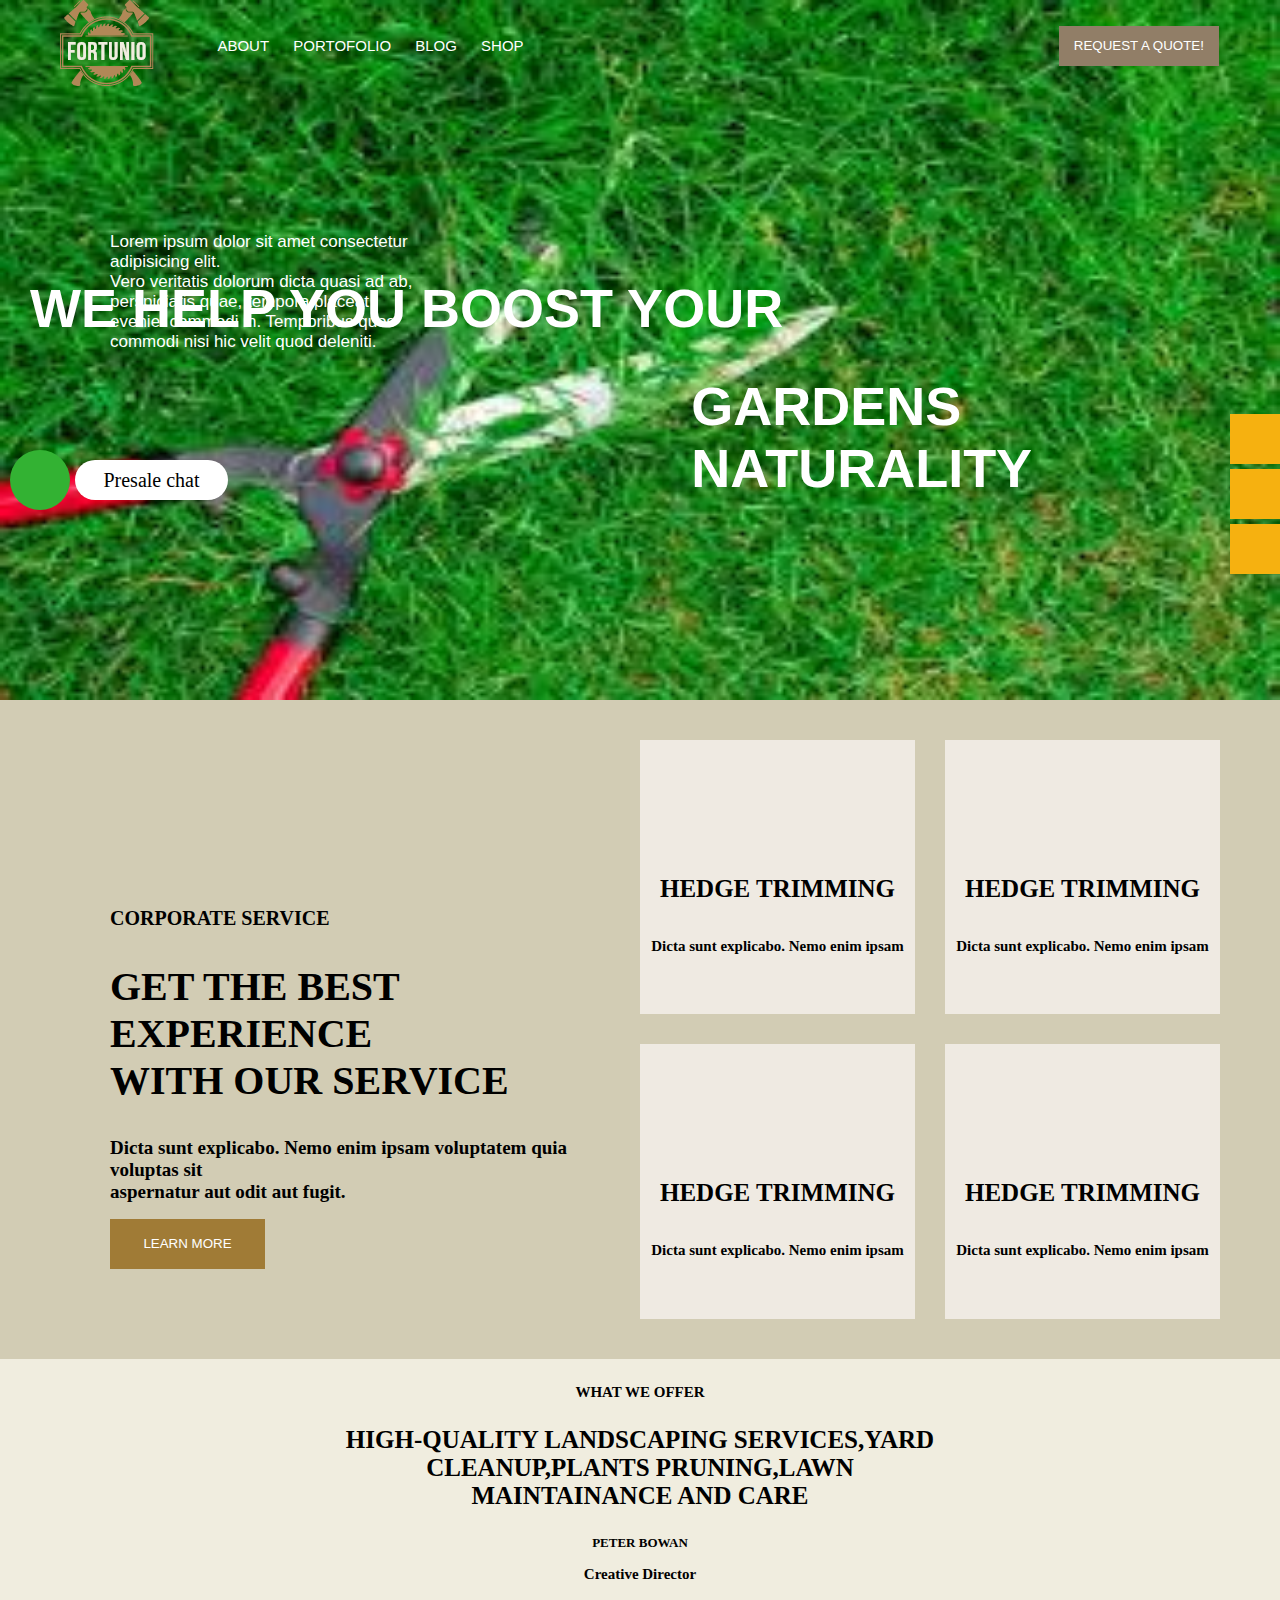
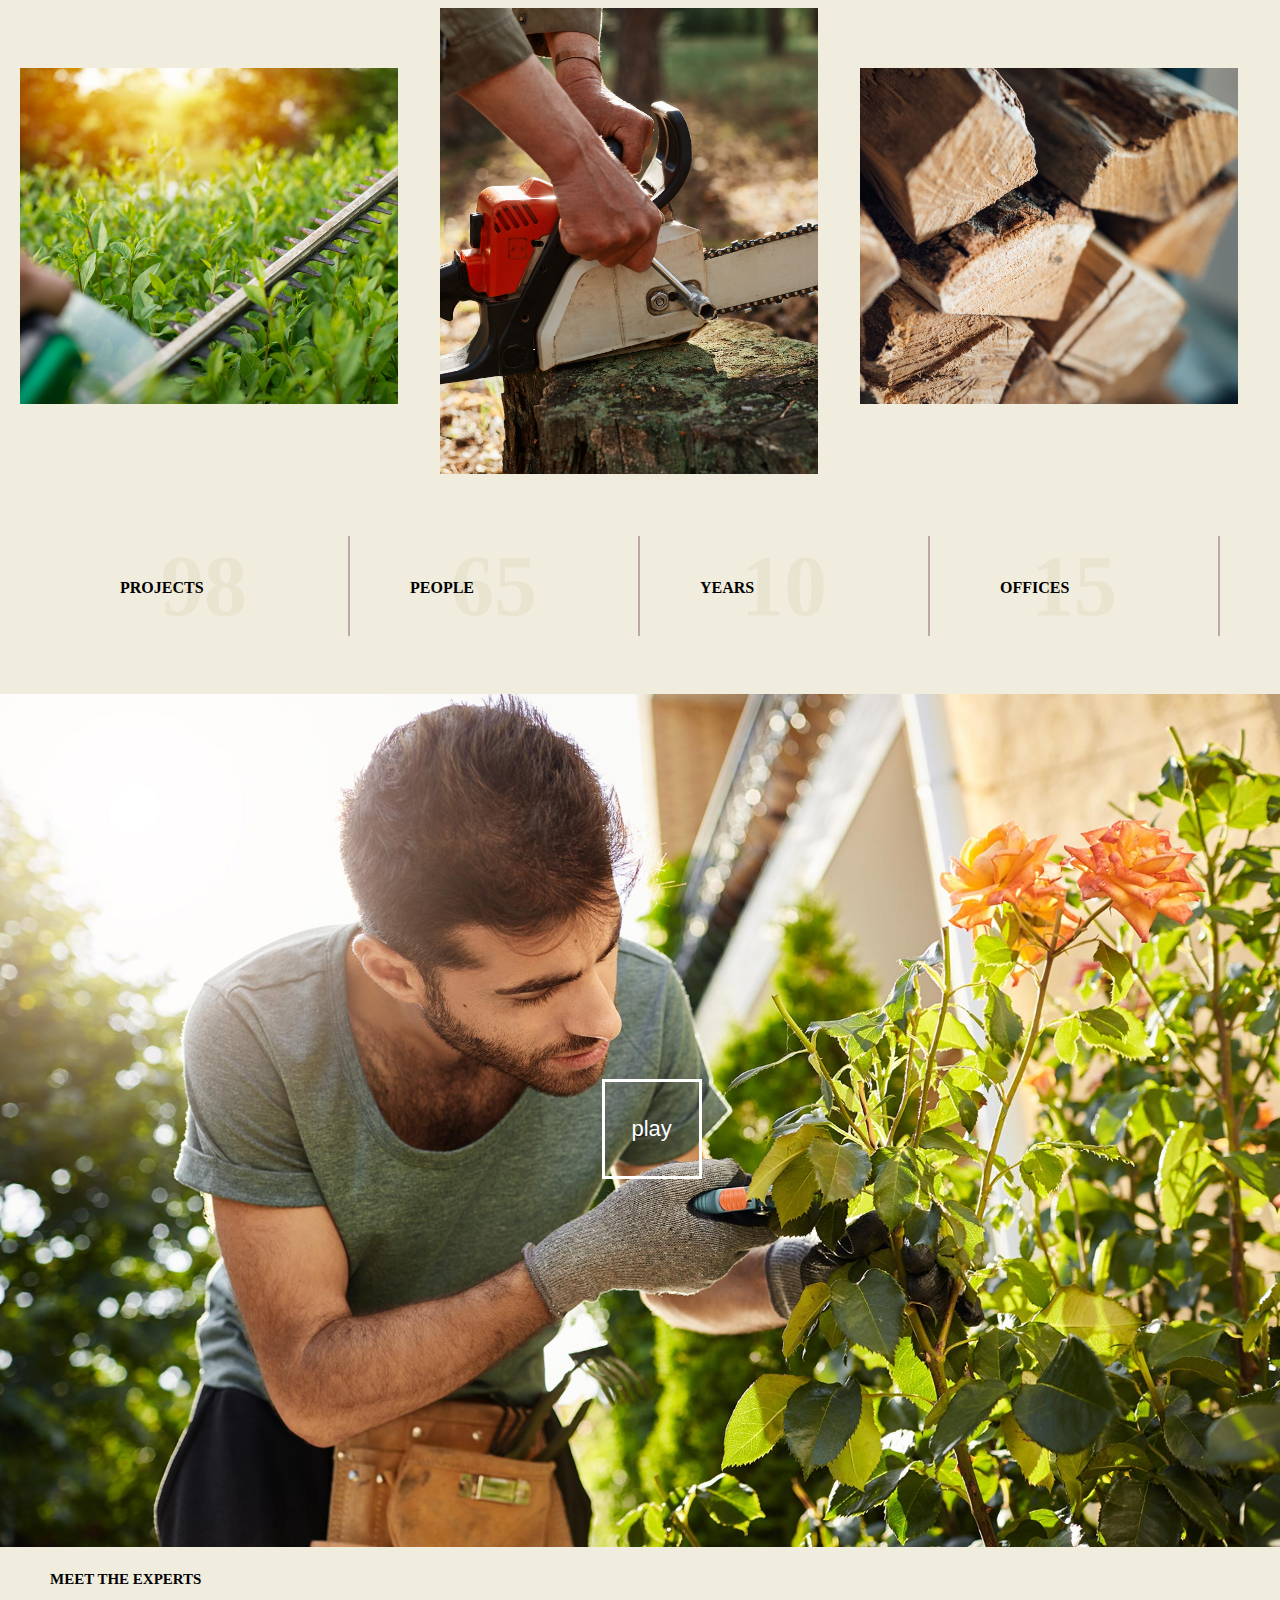
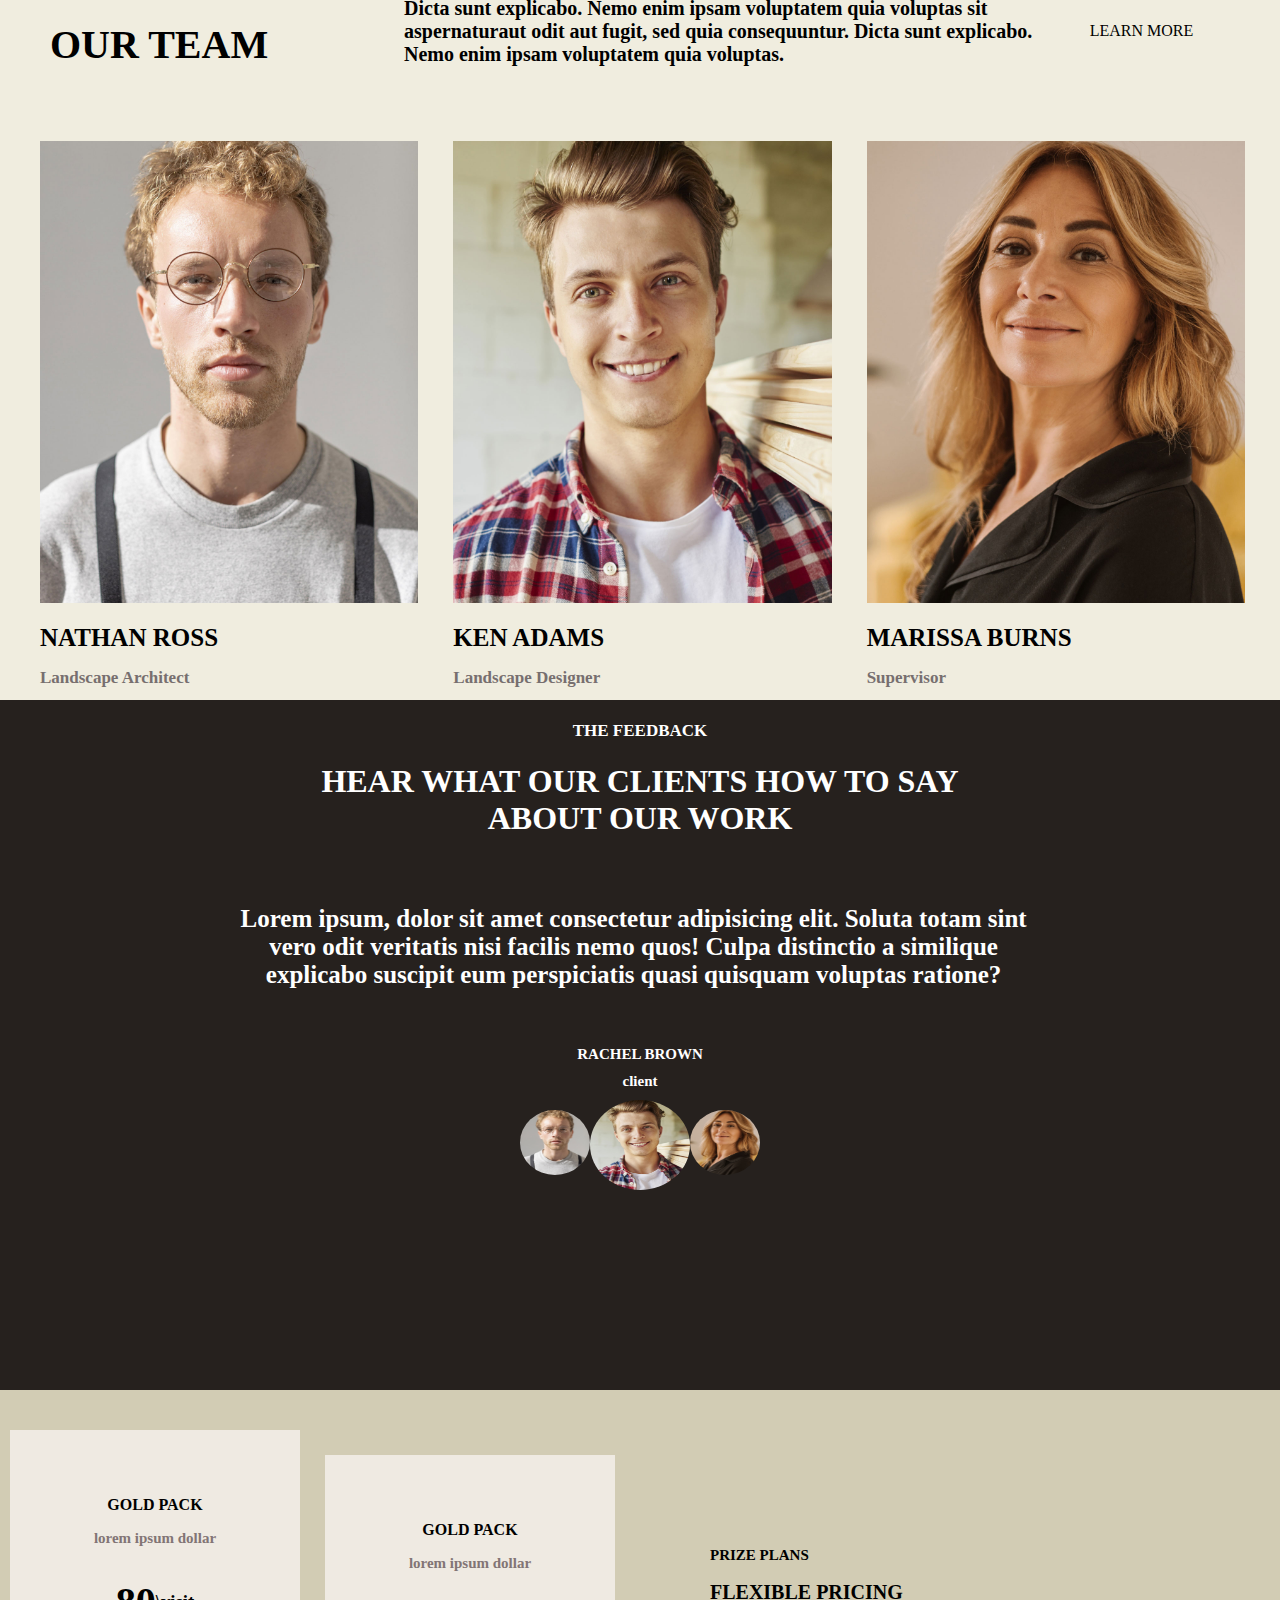
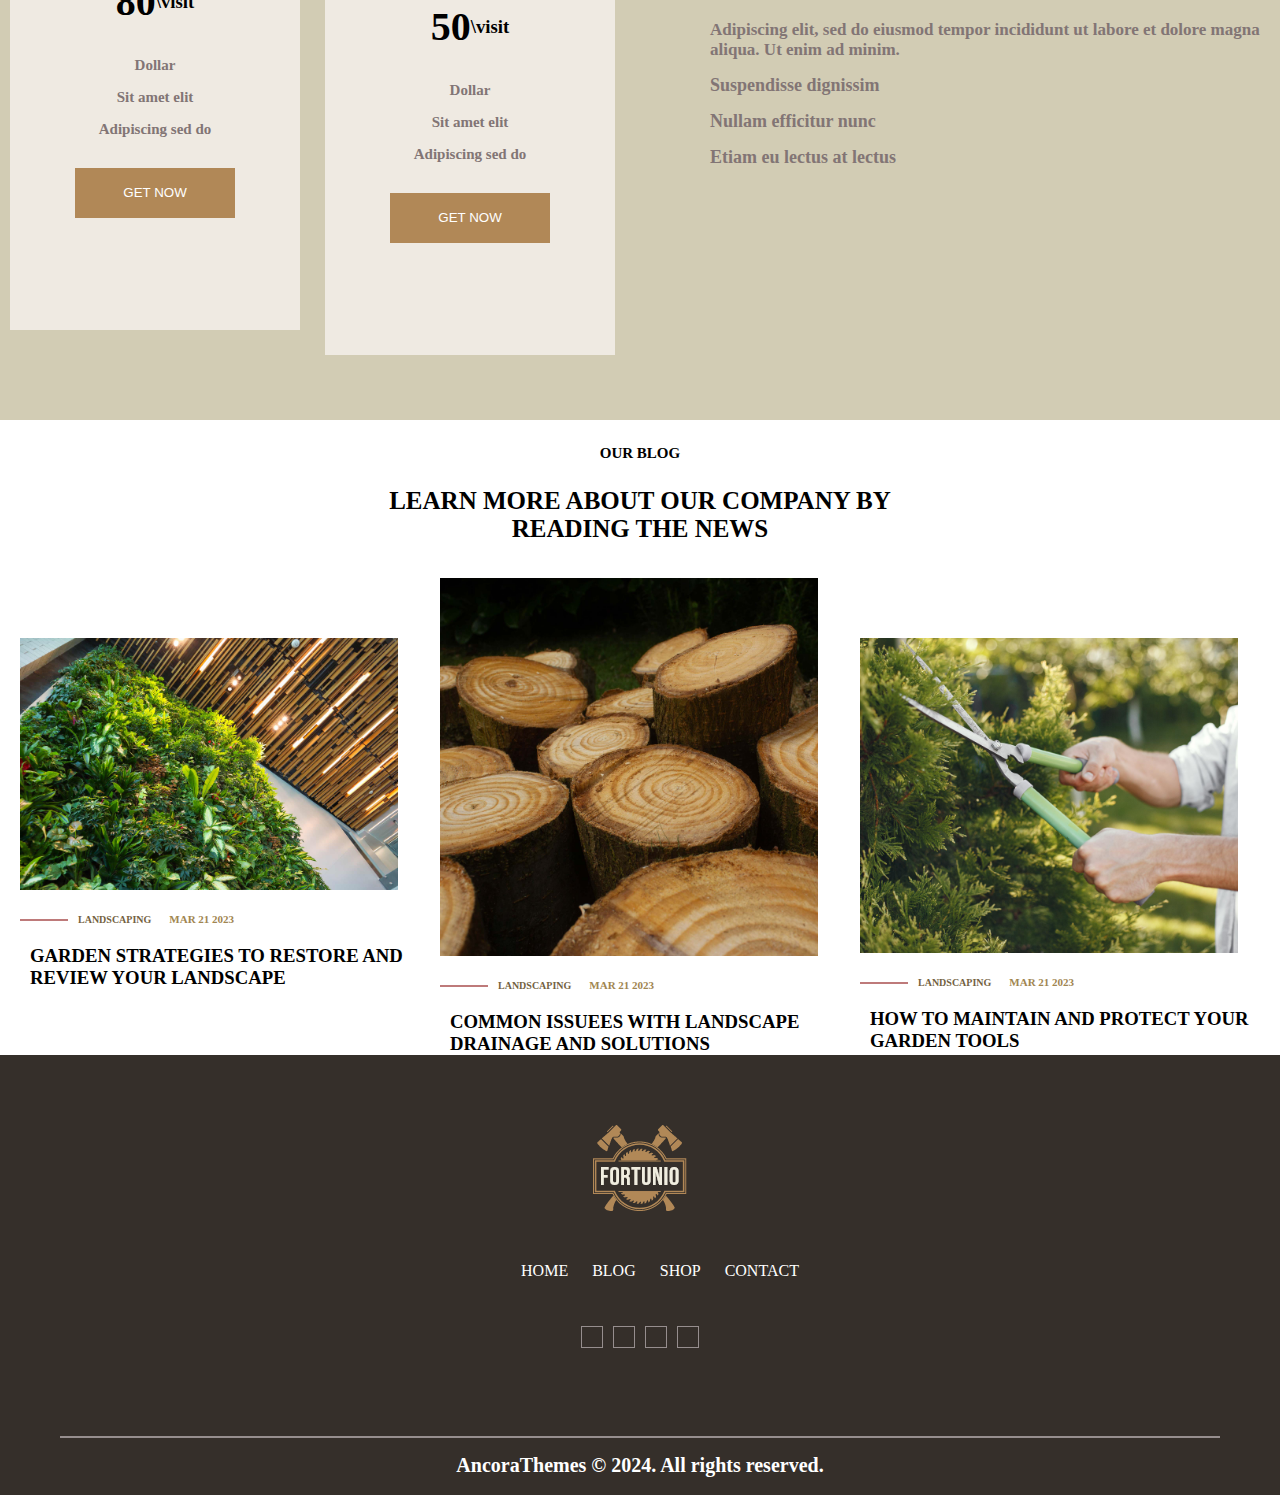
<file: index.html>
<!DOCTYPE html>
<html lang="en">
<head>
    <meta charset="UTF-8">
    <meta name="viewport" content="width=device-width, initial-scale=1.0">
    <title>Manufacturer_webpage</title>
    <link rel="stylesheet" href="css/style.css">
    <link rel="stylesheet" href="https://cdnjs.cloudflare.com/ajax/libs/font-awesome/6.5.1/css/all.min.css" integrity="sha512-DTOQO9RWCH3ppGqcWaEA1BIZOC6xxalwEsw9c2QQeAIftl+Vegovlnee1c9QX4TctnWMn13TZye+giMm8e2LwA==" crossorigin="anonymous" referrerpolicy="no-referrer" />
    <!-- <link rel="stylesheet" href="https://cdnjs.cloudflare.com/ajax/libs/font-awesome/4.7.0/css/font-awesome.min.css" integrity="sha512-SfTiTlX6kk+qitfevl/7LibUOeJWlt9rbyDn92a1DqWOw9vWG2MFoays0sgObmWazO5BQPiFucnnEAjpAB+/Sw==" crossorigin="anonymous" referrerpolicy="no-referrer" /> -->
    <link rel="stylesheet" href="https://cdnjs.cloudflare.com/ajax/libs/animate.css/4.1.1/animate.min.css"/>

</head>
<body>
    
<div class="body_wrap">
    <div class="top_header">
        <div class="top_logo">
            <img src="images_manufacturer/Logo.jpg" alt="logo">
        </div>
        <div class="top_list">
            <ul>
                <li class="navigation_list"><a href="about.html">about</a></li>
                <li class="navigation_list"><a href="portofolio.html">Portofolio</a></li>
                <li class="navigation_list"><a href="blog.html">blog</a></li>
                <li class="navigation_list"><a href="shop.html">Shop</a></li>
            </ul>
        </div>
        <div class="top_search">
            <i class="fa-solid fa-magnifying-glass"></i>
        </div>
        <div class="top_menu">
            <i class="fa-solid fa-bars"></i>
        </div>
        <div class="top_btn">
            <button class="request_btn">Request a quote!<i class="fa-solid fa-arrow-right-long"></i></button>
        </div>
    </div>
    <div class="top_content">
        <h1 class="first_cnt wow animate__animated animate__fadeInLeftBig">we help you boost your</h1>
        <h1 class="second-cnt wow animate__animated animate__fadeInRightBig">gardens naturality</h1>
    </div>
    <div class="content">Lorem ipsum dolor sit amet consectetur adipisicing elit.<br> 
        Vero veritatis dolorum dicta quasi ad ab, perspiciatis quae, tempora placeat<br> 
        eveniet commodi in. Temporibus quos commodi nisi hic velit quod deleniti.<br>
        <i class="fa-solid fa-arrow-down"></i>
    </div>
</div>
<div class="mobileview_container">
<div class="mobileview">
        <div class="mobileview_menulist" id="mobileview_menulist">
            <a href="index.html">Home</a>
            <a href="about.html">About</a>
            <a href="portofolio.html">Portofolio</a>
            <a href="blog.html">Blog</a>
            <a href="shop.html">Shop</a>
        </div>
        <div class="menu_button">
            <a href="javascript:void(0);" class="icon" onclick="myFunction()">
            <i class="fa fa-bars"></i>
          </a>
        </div>
        
</div>
</div>
<div class="service_section">
    <div class="service_sect">
    <div class="corporate_service">
        <div class="corporate_section">
        <h2 class="first_cnt wow animate__animated animate__bounceInDown">corporate service</h2>
        <h2 class="second-cnt wow animate__animated animate__bounceInLeft">get the best experience<br>with our service </h2>
        <h2 class="third_cnt wow animate__animated animate__bounceInRight">Dicta sunt explicabo. Nemo enim ipsam voluptatem quia voluptas sit<br>
             aspernatur aut odit aut fugit.</h2>
             <div class="sevice_btn">
                <button class="sevice_btn wow animate__animated animate__bounceInUp">Learn more<i class="fa-solid fa-arrow-right-long"></i></button>
            </div>
        </div>
    </div>
    <div class="instrument_service">
        <div class="service-one wow animate__animated animate__rotateIn">
     <div class="icon_box"><i class="fa-solid fa-scissors"></i></div> 
     <h3 class="first_cnt">hedge trimming</h3>
     <h3 class="second_cnt">Dicta sunt explicabo. Nemo enim ipsam</h3>
    </div>
    <div class="service-two wow animate__animated animate__rotateIn">
        <div class="icon_box"><i class="fa-solid fa-dolly"></i></div> 
        <h3 class="first_cnt">hedge trimming</h3>
        <h3 class="second_cnt">Dicta sunt explicabo. Nemo enim ipsam</h3>
       </div>
       <div class="service-three wow animate__animated animate__rotateIn">
        <div class="icon_box"><i class="fa-solid fa-seedling"></i></div> 
        <h3 class="first_cnt">hedge trimming</h3>
        <h3 class="second_cnt">Dicta sunt explicabo. Nemo enim ipsam</h3>
      </div>
      <div class="service-four wow animate__animated animate__rotateIn">
        <div class="icon_box"><i class="fa-solid fa-screwdriver"></i></div> 
        <h3 class="first_cnt">hedge trimming</h3>
        <h3 class="second_cnt">Dicta sunt explicabo. Nemo enim ipsam</h3>
        </div>
    </div>
</div>   
</div>
<div class="offer_section">
<div class="content_section">
    <h3 class="first_content">what we offer</h3>
    <h3 class="second_content wow animate__animated  animate__lightSpeedInRight">high-quality landscaping services,yard<br>
    cleanup,plants pruning,lawn<br> maintainance and care</h3>
    <h3 class="third_content">peter bowan</h3>
    <h3 class="fourth_content">Creative Director</h3>
</div>
<div class="portofolio_section">
<div class="portofolio_images">
    <div class="portfolio_image1 wow animate__animated animate__zoomInLeft">
    <img src="images_manufacturer/portfolio-image1.JPG" alt="portfolio-image1">
</div>
<div class="portfolio_image2 wow animate__animated animate__zoomInUp">
    <img src="images_manufacturer/portfolio-image2.JPG" alt="portfolio-image2">
</div>
<div class="portfolio_image3 wow animate__animated animate__zoomInRight">
    <img src="images_manufacturer/portfolio-image3.jpg" alt="portfolio-image3">
</div>
</div>
</div>
<div class="experience_votesection">
<div class="votes_section">
    <div class="first_section">
    <h1 class="first_vote ">98</h1>
    <h1 class="first_caption">projects</h1>
</div>
<div class="second_section">
    <h1 class="second_vote ">65</h1>
    <h1 class="second_caption">people</h1>
</div>
<div class="third_section">
    <h1 class="third_vote ">10</h1>
    <h1 class="third_caption">years</h1>
</div>
<div class="fourth_section">
    <h1 class="fourth_vote ">15</h1>
    <h1 class="fourth_caption">offices</h1>
</div>
</div>
</div>
<div class="landscaping_section">
    <div class="landscape_image">
    <img src="images_manufacturer/landscape_image.jpg" alt="landscaping_section">
</div>
    <div class="play_button">
    <button>
        <a href="https://youtu.be/Ok2atRadDd4">play</a></button>
</div>
</div>
<div class="team_section">
    <div class="team_mainheadline">
        <h1 class="team_headline">meet the experts</h1>
        <h2 class="team_headline1">our team</h2>
    </div>
    <div class="team_info">
        <h1 class="team_information">
            Dicta sunt explicabo. Nemo enim ipsam voluptatem quia 
            voluptas sit aspernaturaut odit aut fugit, sed quia consequuntur.
             Dicta sunt explicabo. Nemo enim ipsam voluptatem quia voluptas.
            </h1>
    </div>
    <div class="team_cnt">learn more<i class="fa-solid fa-plus"></i></div>
</div>
<div class="team_images_section">
<div class="team_image landscape_image wow animate__animated animate__backInLeft">
    <img src="images_manufacturer/team-image1.jpg" alt="team1">
    <h1 class="member1">nathan ross</h1>
    <h1 class="designation1">Landscape Architect</h1>
</div>
<div class="team_image2 landscape_image wow animate__animated animate__backInDown">
    <img src="images_manufacturer/team-image2.jpg" alt="team2">
    <h1 class="member2">ken adams</h1>
    <h1 class="designation2">Landscape Designer</h1>
</div>
<div class="team_image3 landscape_image wow animate__animated animate__backInRight">
    <img src="images_manufacturer/team-image3.jpg" alt="team3">
    <h1 class="member3">marissa burns</h1>
    <h1 class="designation3">Supervisor</h1>
</div>
</div>
</div>
<div class="feedback_section">
    <div class="feedback_container">
        <h1 class="feedback_content">the feedback</h1>
        <h1 class="feedback_headline wow animate__animated animate__zoomIn">hear what our clients how to say about our work</h1>
    </div>
    <div class="feedback_quama">
        <i class="fa-solid fa-quote-right"></i>
    </div>
    <div class="info_container">
        <h1 class="feedback_info wow animate__animated animate__zoomInDown">Lorem ipsum, dolor sit amet consectetur adipisicing elit. Soluta totam sint vero odit veritatis nisi facilis nemo quos! Culpa distinctio a similique explicabo suscipit eum perspiciatis quasi quisquam voluptas ratione?</h1>
    </div>
    <div class="name_container">
        <h1 class="feedbacker_name">rachel brown</h1>
        <h1 class="feedback_client">client</h1>
    </div>
    <div class="client_images">
        <div class="client1">
        <img src="images_manufacturer/team-image1.jpg" alt="client1">
    </div>
    <div class="client2">
        <img src="images_manufacturer/team-image2.jpg" alt="client2">
    </div>
    <div class="client3">
        <img src="images_manufacturer/team-image3.jpg" alt="client3">
    </div>
    </div>
</div>
<div class="prices_section">
    <div class="prize_sect">
        <div class="package1_section wow animate__animated animate__rollIn">
            <div class="package-one">
         <div class="packageicon_box"><i class="fa-solid fa-scissors"></i></div> 
         <div class="package_container">
         <h3 class="gold_cnt">gold pack</h3>
         <h3 class="gold_cnt1">lorem ipsum dollar</h3>
         <div class="prize_box">
         <i class="fa-solid fa-dollar-sign"></i>
         <h3 class="gold_cnt2">80</h3>
         <h3 class="prize_cnt">\visit</h3>
        </div>
         <h3 class="gold1_cnt">Dollar</h3>
         <h3 class="gold1_cnt">Sit amet elit</h3>
         <h3 class="gold1_cnt">Adipiscing sed do</h3>
        </div>
         <div class="getbutton_box">
            <button class="get_button1">get now</button>
        </div>
        </div>
    </div>
    <div class="package2_section">
        <div class="package-one wow animate__animated animate__rollIn">
            <div class="packageicon_box"><i class="fa-solid fa-scissors"></i></div> 
            <div class="package_container">
            <h3 class="gold_cnt">gold pack</h3>
            <h3 class="gold_cnt1">lorem ipsum dollar</h3>
            <div class="prize_box">
            <i class="fa-solid fa-dollar-sign"></i>
            <h3 class="gold_cnt2">50</h3>
            <h3 class="prize_cnt">\visit</h3>
           </div>
            <h3 class="gold1_cnt">Dollar</h3>
            <h3 class="gold1_cnt">Sit amet elit</h3>
            <h3 class="gold1_cnt">Adipiscing sed do</h3>
           </div>
            <div class="getbutton_box">
               <button class="get_button1">get now</button>
           </div>
           </div>
        </div>
           
    </div>   
    <div class="plans_section wow animate__animated animate__fadeInRightBig">
        <div class="plans_container">
        <h2 class="first_plan">prize plans</h2>
        <h2 class="second-plan">flexible pricing</h2>
        <h2 class="third_plan">Adipiscing elit, 
            sed do eiusmod tempor incididunt ut labore et dolore magna aliqua. 
            Ut enim ad minim.</h2>
            <h2 class="fourth_plan"><i class="fa-solid fa-check"></i>Suspendisse dignissim</h2>
            <h2 class="fourth_plan"><i class="fa-solid fa-check"></i>Nullam efficitur nunc</h2>
            <h2 class="fourth_plan"><i class="fa-solid fa-check"></i>Etiam eu lectus at lectus</h2>
        </div>
    </div>
</div>
<div class="blog_section">
    <div class="content_section wow animate__animated animate__bounceInDown">
        <h3 class="first_content">our blog</h3>
        <h3 class="second_content">learn more about our company by<br>reading the news</h3>
    </div>
    <div class="portofolio_section">
    <div class="portofolio_images">
        <div class="blog_image1 portfolio_image1 wow animate__animated animate__backInLeft">
        <img src="images_manufacturer/post-image1.jpg" alt="portfolio-image1">
        <div class="blog_caption">
            <div class="line"></div>
             <h3 class="blog_cnt">landscaping</h3>
             <h3 class="blog_date">mar 21 2023</h3>
         </div>
        <h3 class="blog_info">garden strategies to restore and review your landscape</h3>
    </div>
    <div class="portfolio_image2 portfolio_image2 wow animate__animated animate__backInDown">
        <img src="images_manufacturer/post-image2.jpg" alt="portfolio-image2">
        <div class="blog_caption">
       <div class="line"></div>
        <h3 class="blog_cnt">landscaping</h3>  
        <h3 class="blog_date">mar 21 2023</h3>
    </div>
        <h3 class="blog_info">common issuees with landscape drainage and solutions</h3>
    </div>
    <div class="blog_image1 portfolio_image3 wow animate__animated animate__backInRight">
        <img src="images_manufacturer/post-image3.jpg" alt="portfolio-image3">
        <div class="blog_caption">
            <div class="line"></div>
             <h3 class="blog_cnt">landscaping</h3>
             <h3 class="blog_date">mar 21 2023</h3>
         </div>
        <h3 class="blog_info">how to maintain and protect your garden tools</h3>
    </div>
    </div>
    </div>
</div>
<div class="footer_section">
    <div class="footer_container">
    <div class="footer_logo">
        <img src="images_manufacturer/Logo.jpg" alt="footer_logo">
    </div>
        <div class="footer_list">
        <ul>
            <li class="ending_list">Home</li>
            <li class="ending_list">blog</li>
            <li class="ending_list">shop</li>
            <li class="ending_list">contact</li>
        </ul>
    </div>
    <div class="footer_social">
        <div class="footer_icon">
        <i class="fa-brands fa-facebook"></i>
    </div>
    <div class="footer_icon2">
        <i class="fa-brands fa-twitter"></i>
        </div>
        <div class="footer_icon3">
        <i class="fa-brands fa-dribbble"></i>
        </div>
        <div class="footer_icon4">
        <i class="fa-brands fa-instagram"></i>
        </div>
    </div>
        <hr>
        <h2 class="footer_cnt">AncoraThemes © 2024. All rights reserved.</h2>
    
</div>
</div> 
<button onclick="topFunction()" id="top_myBtn" title="Go to top"><i class="fa fa-arrow-up" aria-hidden="true"></i></button>

<div class="Social_icon_sidebar">
    <!-- <div class="Social_icon_sidebar_container"> -->
    <div class="first_icon_box">
        <i class="fa-solid fa-cart-shopping"></i>
    </div>
    <div class="second_icon_box">
        <i class="fa-regular fa-images"></i>
    </div>
    <div class="third_icon_box">
        <i class="fa-solid fa-folder-closed"></i>
    </div>
    <!-- </div> -->
</div>
<div class="chats_section">
<div class="message_chat_box">
    <i class="fa-solid fa-message"></i>
</div>
<div class="chat_box">
    Presale chat
</div>
</div>






<script>
    function myFunction() {
      var x = document.getElementById("mobileview_menulist");
      if (x.style.display === "block") {
        x.style.display = "none";
      } else {
        x.style.display = "block";
      }
    }
    </script>
    <!-- a javascript code for #top_mybtn -->
    <script>
        // Get the button
        let mybutton = document.getElementById("top_myBtn");
        
        // When the user scrolls down 20px from the top of the document, show the button
        window.onscroll = function() {scrollFunction()};
        
        function scrollFunction() {
          if (document.body.scrollTop > 20 || document.documentElement.scrollTop > 20) {
            mybutton.style.display = "block";
          } else {
            mybutton.style.display = "none";
          }
        }
        
        // When the user clicks on the button, scroll to the top of the document
        function topFunction() {
          document.body.scrollTop = 0;
          document.documentElement.scrollTop = 0;
        }
    </script>
    <!-- a javascript code end of #top_mybtn -->
</body>
</html>
</file>
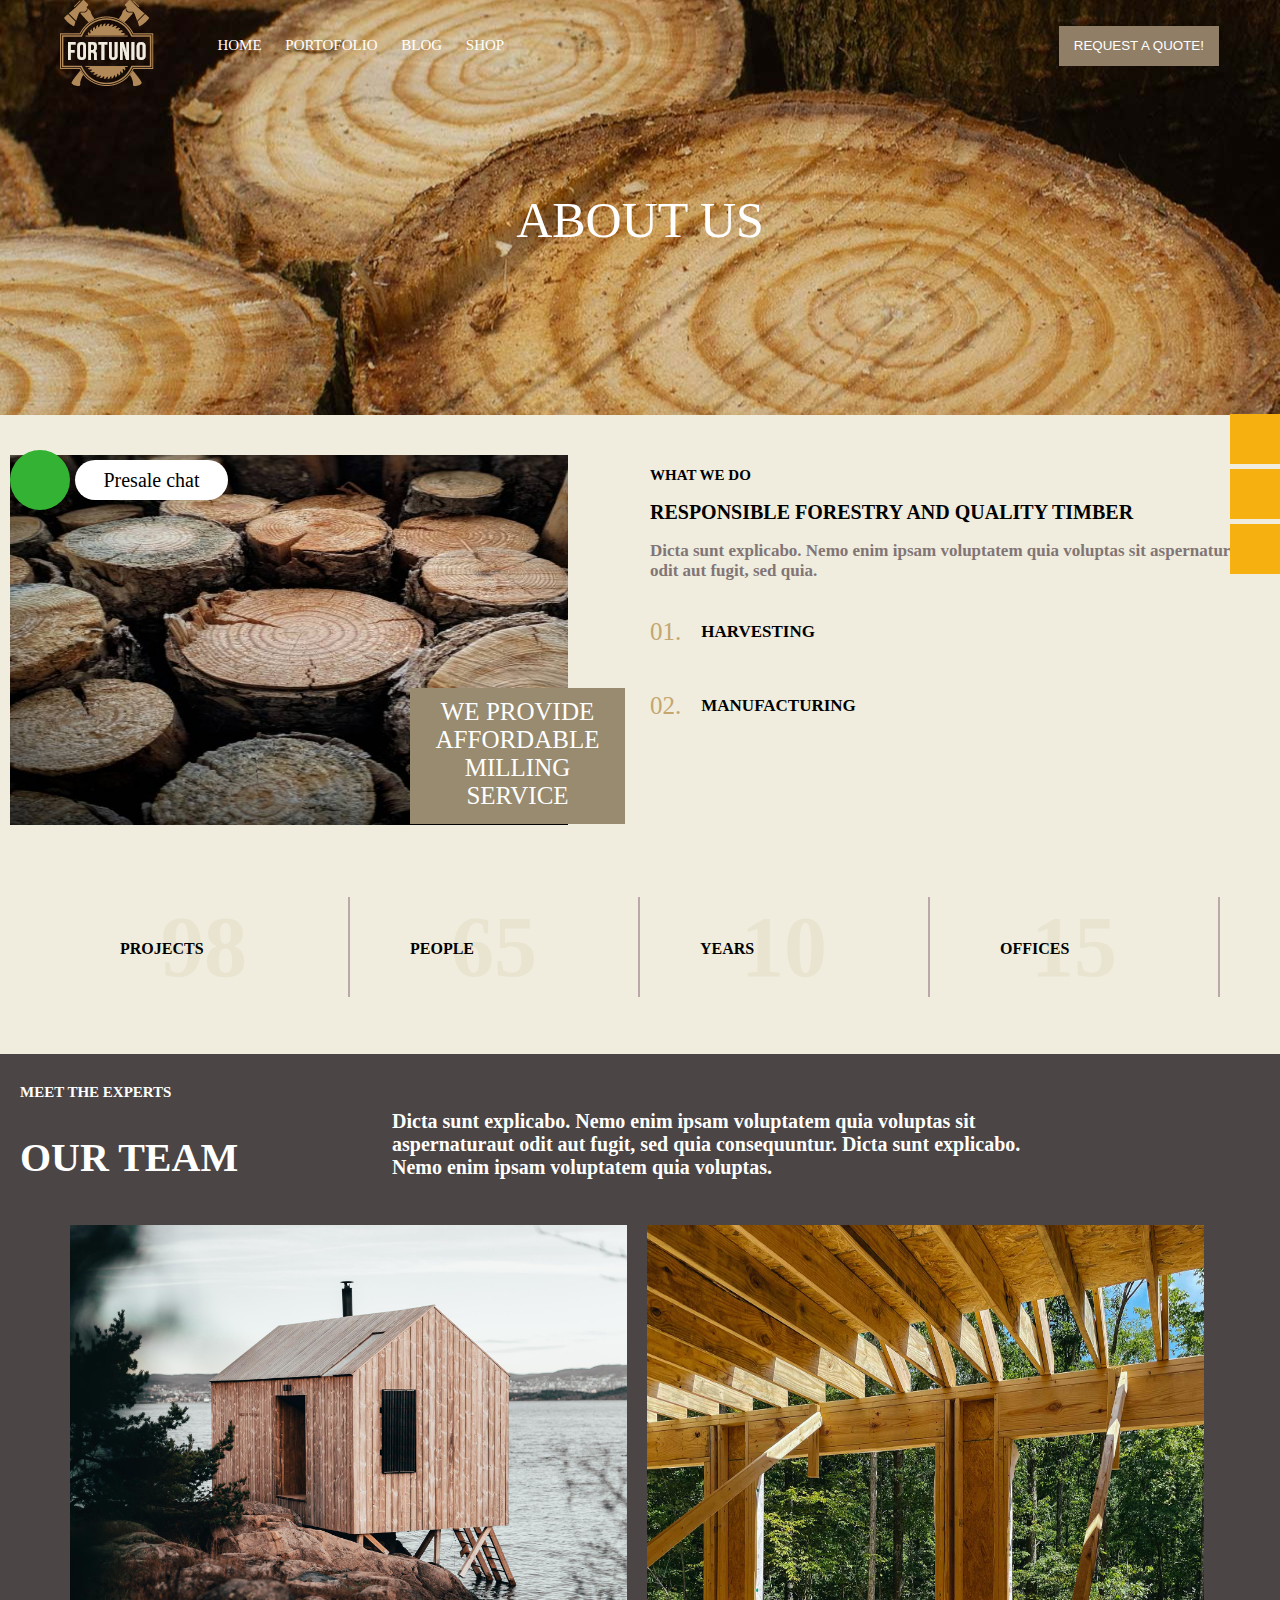
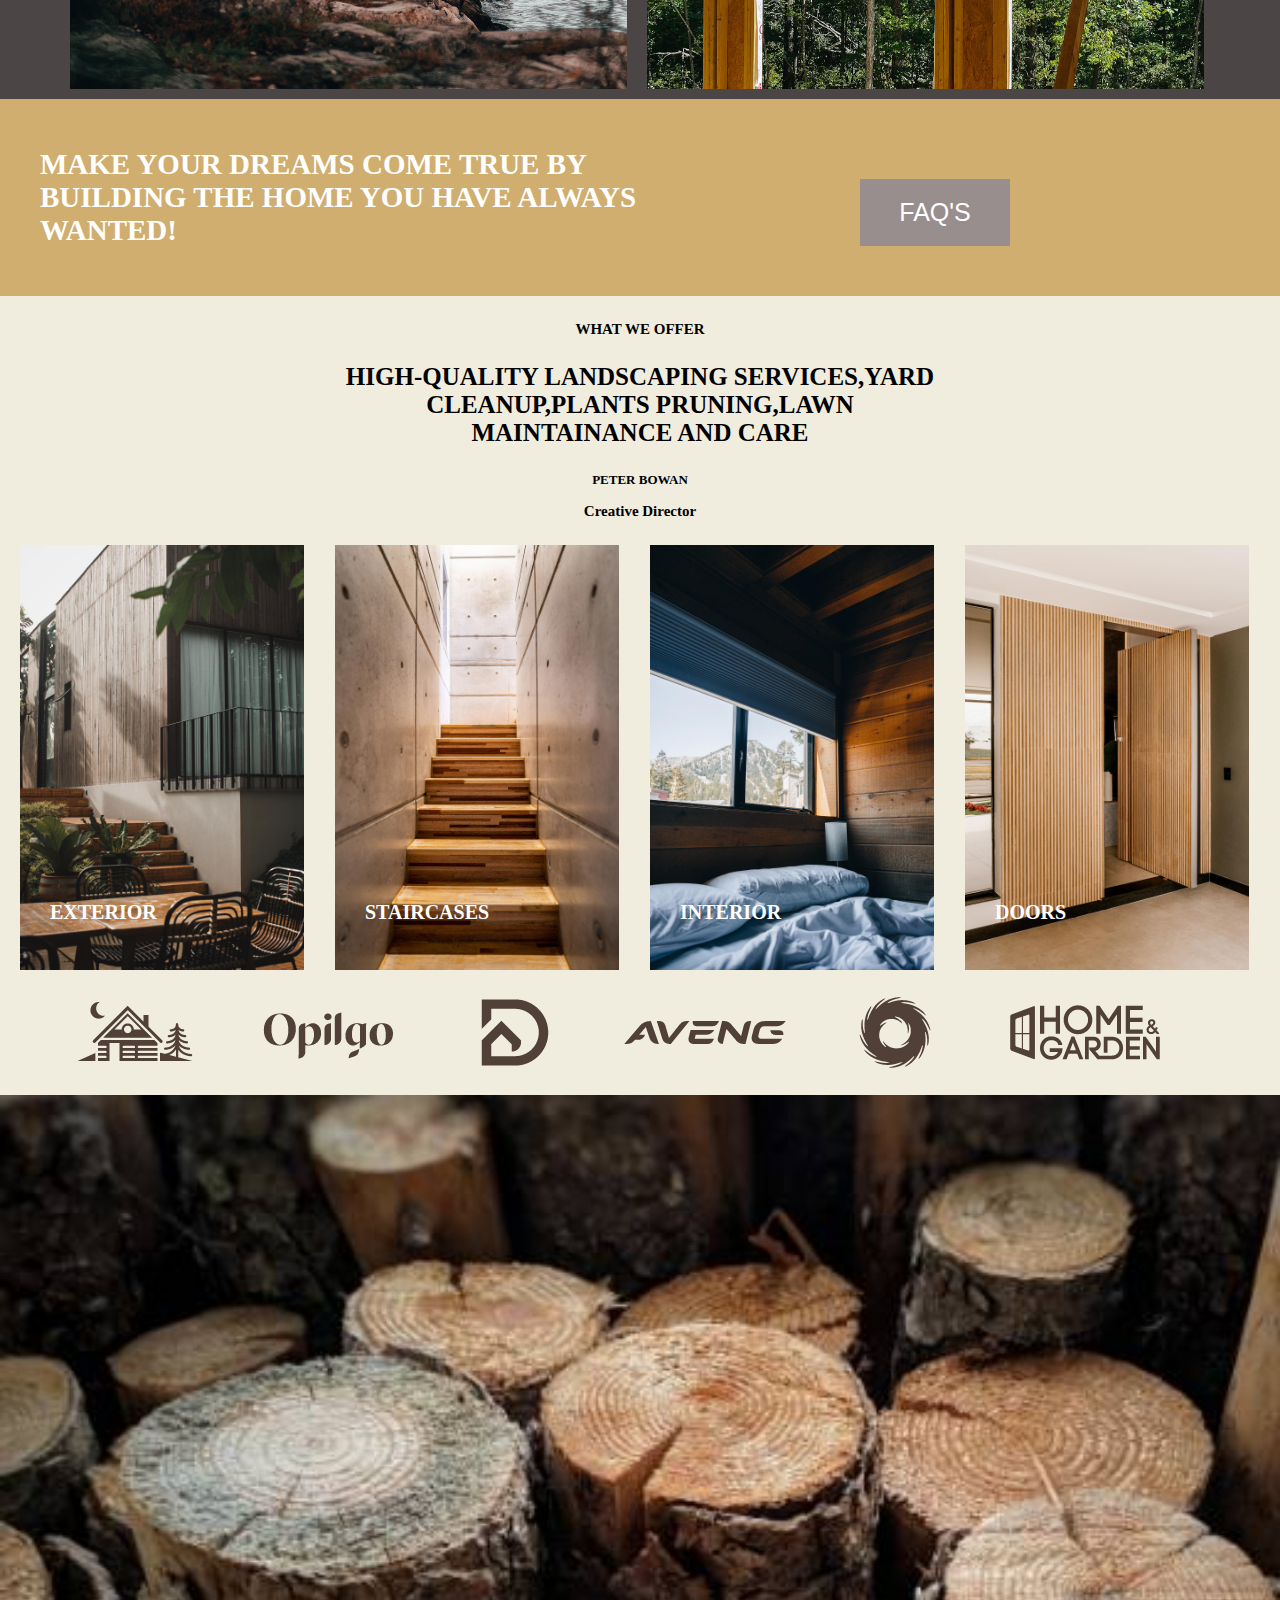
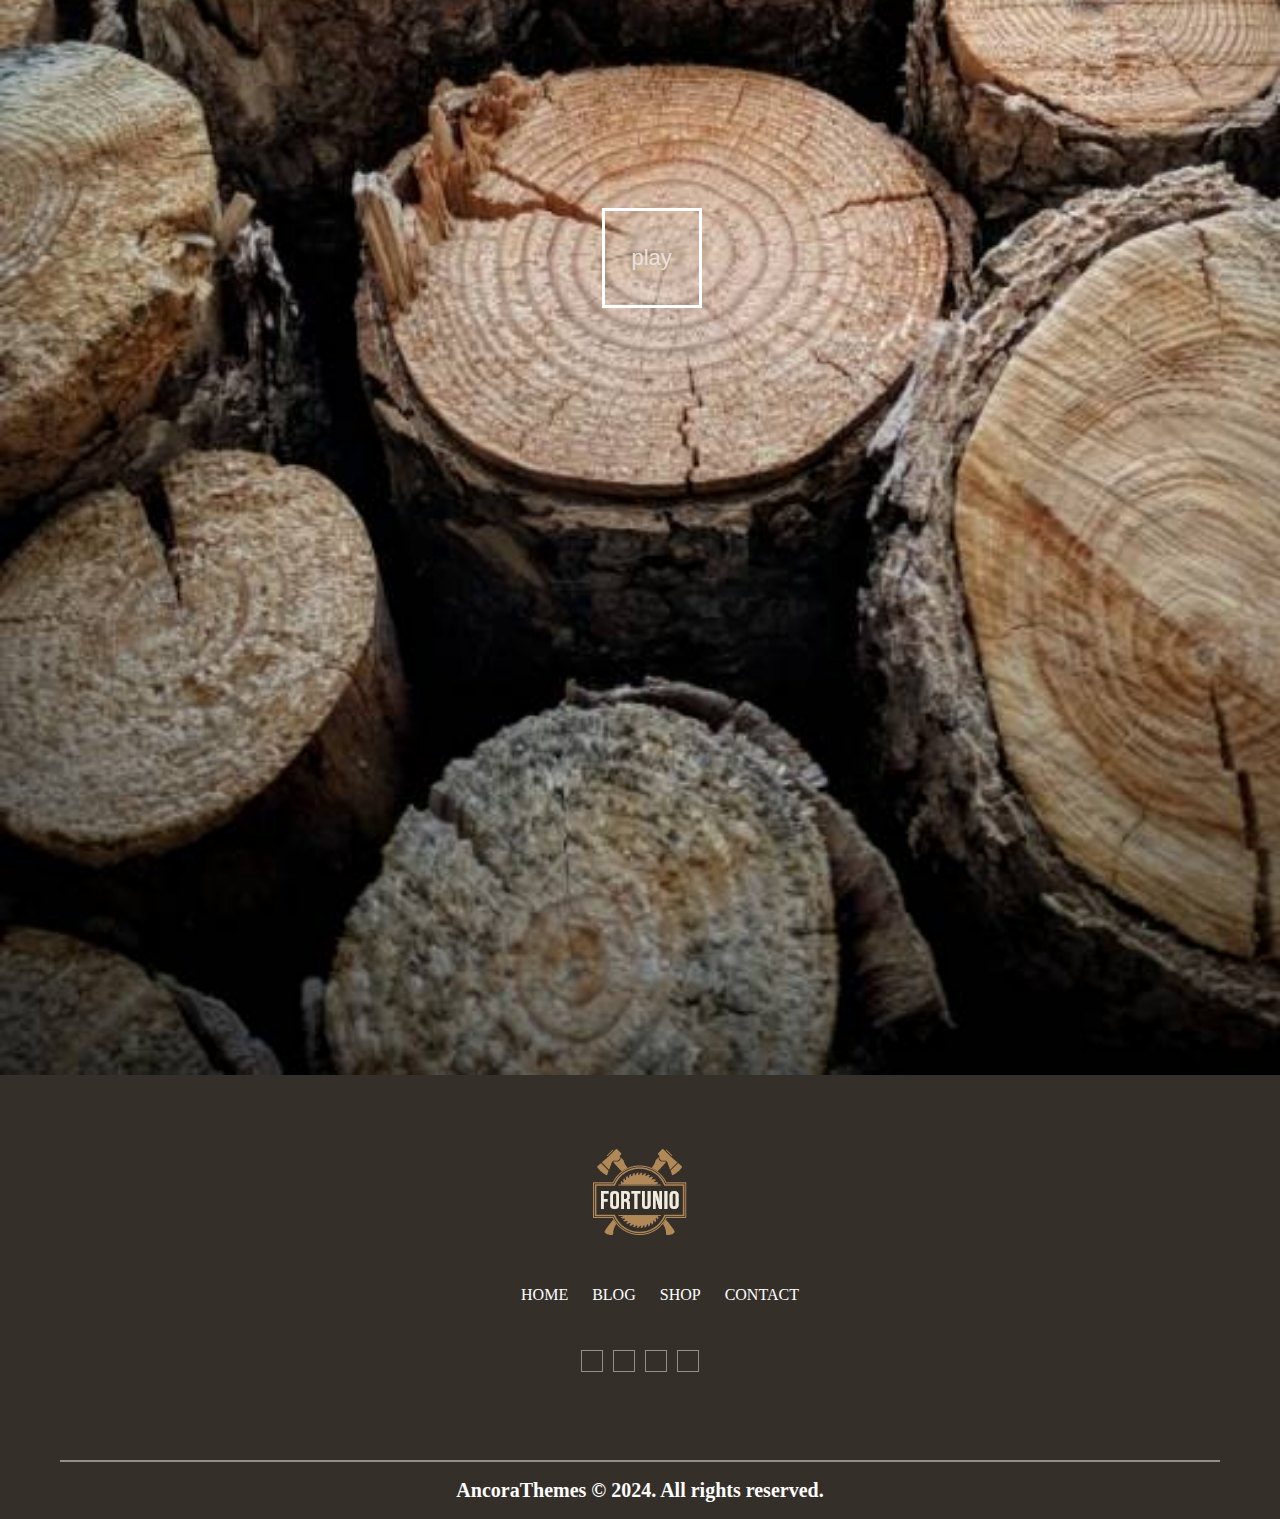
<file: about.html>
<!DOCTYPE html>
<html lang="en">
<head>
    <meta charset="UTF-8">
    <meta name="viewport" content="width=device-width, initial-scale=1.0">
    <title>about us</title>
    <link rel="stylesheet" href="css/style.css">
    <link rel="stylesheet" href="https://cdnjs.cloudflare.com/ajax/libs/font-awesome/6.5.1/css/all.min.css" integrity="sha512-DTOQO9RWCH3ppGqcWaEA1BIZOC6xxalwEsw9c2QQeAIftl+Vegovlnee1c9QX4TctnWMn13TZye+giMm8e2LwA==" crossorigin="anonymous" referrerpolicy="no-referrer" />
    <link rel="stylesheet" href="https://cdnjs.cloudflare.com/ajax/libs/animate.css/4.1.1/animate.min.css"/>

</head>
<body>
    <div class="aboutbody_wrap">
        <div class="top_header">
            <div class="top_logo">
                <img src="images_manufacturer/Logo.jpg" alt="logo">
            </div>
            <div class="top_list">
                <ul>
                    <li class="navigation_list"><a href="index.html">Home</a></li>
                    <li class="navigation_list"><a href="portofolio.html">Portofolio</a></li>
                    <li class="navigation_list"><a href="blog.html">blog</a></li>
                    <li class="navigation_list"><a href="shop.html">Shop</a></li>
                </ul>
            </div>
            <div class="top_search">
                <i class="fa-solid fa-magnifying-glass"></i>
            </div>
            <div class="top_menu">
                <i class="fa-solid fa-bars"></i>
            </div>
            <div class="top_btn">
                <button class="request_btn">Request a quote!<i class="fa-solid fa-arrow-right-long"></i></button>
            </div>
        </div>
        <div class="aboutustop_content wow animate__animated animate__flip">about us<br>
            <i class="fa-solid fa-chevron-down"></i>
        </div> 
    </div>
    <div class="mobileview_container">
        <div class="mobileview">
                <div class="mobileview_menulist" id="mobileview_menulist">
                    <a href="index.html">Home</a>
                    <a href="about.html">About</a>
                    <a href="portofolio.html">Portofolio</a>
                    <a href="blog.html">Blog</a>
                    <a href="shop.html">Shop</a>
                </div>
                <div class="menu_button">
                    <a href="javascript:void(0);" class="icon" onclick="myFunction()">
                    <i class="fa fa-bars"></i>
                  </a>
                </div>
                
        </div>
        </div>
    <div class="aboutus_second_section">
    <div class="au_second_section">
        <div class="au_first_conatiner wow animate__animated animate__bounceInLeft">
            <img src="images_manufacturer/aboutus_second.jpg" alt="aboutussecond">
            <div class="ausecond_caption_box wow animate__animated animate__rollIn">we provide <br>affordable milling<br> service</div>
        </div>
        <div class="au_second_conatiner wow animate__animated animate__backInRight">
            <h2 class="first_plan">what we do</h2>
            <h2 class="second-plan">responsible forestry and quality timber</h2>
            <h2 class="third_plan">Dicta sunt explicabo. Nemo enim ipsam voluptatem 
                    quia voluptas sit aspernatur aut odit aut fugit, sed quia.</h2>
                    <div class="numbering_container">
                        <div class="au_numbering">01.</div>
                         <h3 class="au_caption">harvesting</h3>
                     </div>
                     <div class="numbering_container">
                        <div class="au_numbering">02.</div>
                         <h3 class="au_caption">manufacturing</h3>
                     </div>
        </div>
    </div>
    <div class="experience_votesection">
        <div class="votes_section">
            <div class="first_section">
            <h1 class="first_vote ">98</h1>
            <h1 class="first_caption">projects</h1>
        </div>
        <div class="second_section">
            <h1 class="second_vote ">65</h1>
            <h1 class="second_caption">people</h1>
        </div>
        <div class="third_section">
            <h1 class="third_vote ">10</h1>
            <h1 class="third_caption">years</h1>
        </div>
        <div class="fourth_section">
            <h1 class="fourth_vote ">15</h1>
            <h1 class="fourth_caption">offices</h1>
        </div>
        </div>
        </div>
</div>
<div class="au_teamimg_section">
<div class="au_team_section">
    <div class="team_mainheadline">
        <h1 class="team_headline">meet the experts</h1>
        <h2 class="team_headline1">our team</h2>
    </div>
    <div class="team_info">
        <h1 class="team_information">
            Dicta sunt explicabo. Nemo enim ipsam voluptatem quia 
            voluptas sit aspernaturaut odit aut fugit, sed quia consequuntur.
             Dicta sunt explicabo. Nemo enim ipsam voluptatem quia voluptas.
            </h1>
    </div>
    <div class="team_cnt"><i class="fa-solid fa-arrow-left"></i>
        <i class="fa-solid fa-arrow-right"></i></div>
        
</div>
<div class="au_image_section wow animate__animated animate__rollIn">
    <img src="images_manufacturer/au_img_1.jpg" alt="img">
    <img src="images_manufacturer/au_img_2.jpg" alt="img">
</div>
<div class="freq_container">
<div class="freq_section">
    <h3 class="freq_caption">make your dreams come true by building the home you have always wanted!</h3>
    <div class="freq_btn_section">
    <button class="freq_btn">faq's<i class="fa-solid fa-arrow-right-long"></i></button> 
</div>  
</div>
</div>
</div>
<div class="offer_section">
<div class="content_section">
    <h3 class="first_content">what we offer</h3>
    <h3 class="second_content wow animate__animated animate__slideInDown">high-quality landscaping services,yard<br>
    cleanup,plants pruning,lawn<br> maintainance and care</h3>
    <h3 class="third_content">peter bowan</h3>
    <h3 class="fourth_content">Creative Director</h3>
</div>
<div class="portofolio_section">
    <div class="portofolio_images">
        <div class="service_image1 wow animate__animated animate__fadeInLeftBig">
        <img src="images_manufacturer/service-image1.jpg" alt="service-image1">
        <h3 class="service_caption">exterior</h3>
    </div>
    <div class="service_image1  wow animate__animated animate__fadeInDownBig">
        <img src="images_manufacturer/service-image2.jpg" alt="service-image2">
        <h3 class="service_caption">staircases</h3>
    </div>
    <div class="service_image1 wow animate__animated animate__fadeInDownBig">
        <img src="images_manufacturer/service-image3.jpg" alt="service-image3">
        <h3 class="service_caption">interior</h3>
    </div>
    <div class="service_image1 wow animate__animated animate__fadeInRightBig">
        <img src="images_manufacturer/service-image4.jpg" alt="service-image4">
        <h3 class="service_caption">doors</h3>
    </div>
    </div>
    <div class="company_logo_section">
       <div class="company_logo1 wow animate__animated animate__flip">
        <img src="images_manufacturer/company_logo1.jpg" alt="company_logo">
       </div>
       <div class="company_logo1 wow animate__animated animate__flip">
        <img src="images_manufacturer/company_logo2.jpg" alt="company_logo">
       </div>
       <div class="company_logo1 wow animate__animated animate__flip">
        <img src="images_manufacturer/company_logo3.jpg" alt="company_logo">
       </div>
       <div class="company_logo1 wow animate__animated animate__flip">
        <img src="images_manufacturer/company_logo4.jpg" alt="company_logo">
       </div>
       <div class="company_logo1 wow animate__animated animate__flip">
        <img src="images_manufacturer/company_logo5.jpg" alt="company_logo">
       </div>
       <div class="company_logo1 wow animate__animated animate__flip">
        <img src="images_manufacturer/company_logo6.jpg" alt="company_logo">
       </div>
    </div>
    </div>
</div>
</div>
<div class="footer_section">
    <div class="landscaping_section">
        <div class="landscape_image">
        <img src="images_manufacturer/aboutus_second.jpg" alt="landscaping_section">
    </div>
        <div class="play_button">
        <button>play</button>
    </div>
    
    </div>
    <div class="footer_container">
    <div class="footer_logo">
        <img src="images_manufacturer/Logo.jpg" alt="footer_logo">
    </div>
        <div class="footer_list">
        <ul>
            <li class="ending_list">Home</li>
            <li class="ending_list">blog</li>
            <li class="ending_list">shop</li>
            <li class="ending_list">contact</li>
        </ul>
    </div>
    <div class="footer_social">
        <div class="footer_icon">
        <i class="fa-brands fa-facebook"></i>
    </div>
    <div class="footer_icon2">
        <i class="fa-brands fa-twitter"></i>
        </div>
        <div class="footer_icon3">
        <i class="fa-brands fa-dribbble"></i>
        </div>
        <div class="footer_icon4">
        <i class="fa-brands fa-instagram"></i>
        </div>
    </div>
        <hr>
        <h2 class="footer_cnt">AncoraThemes © 2024. All rights reserved.</h2>
    
</div>
<button onclick="topFunction()" id="top_myBtn" title="Go to top"><i class="fa fa-arrow-up" aria-hidden="true"></i></button>
</div>

<div class="Social_icon_sidebar">
    <!-- <div class="Social_icon_sidebar_container"> -->
    <div class="first_icon_box">
        <i class="fa-solid fa-cart-shopping"></i>
    </div>
    <div class="second_icon_box">
        <i class="fa-regular fa-images"></i>
    </div>
    <div class="third_icon_box">
        <i class="fa-solid fa-folder-closed"></i>
    </div>
    <!-- </div> -->
</div>
<div class="chats_section">
    <div class="message_chat_box">
        <i class="fa-solid fa-message"></i>
    </div>
    <div class="chat_box">
        Presale chat
    </div>
    </div>







<script>
    function myFunction() {
      var x = document.getElementById("mobileview_menulist");
      if (x.style.display === "block") {
        x.style.display = "none";
      } else {
        x.style.display = "block";
      }
    }
    </script>
    <!-- a javascript code for #top_mybtn -->
    <script>
        // Get the button
        let mybutton = document.getElementById("top_myBtn");
        
        // When the user scrolls down 20px from the top of the document, show the button
        window.onscroll = function() {scrollFunction()};
        
        function scrollFunction() {
          if (document.body.scrollTop > 20 || document.documentElement.scrollTop > 20) {
            mybutton.style.display = "block";
          } else {
            mybutton.style.display = "none";
          }
        }
        
        // When the user clicks on the button, scroll to the top of the document
        function topFunction() {
          document.body.scrollTop = 0;
          document.documentElement.scrollTop = 0;
        }
    </script>
    <!-- a javascript code end of #top_mybtn -->
    
</body>
</html>
</file>
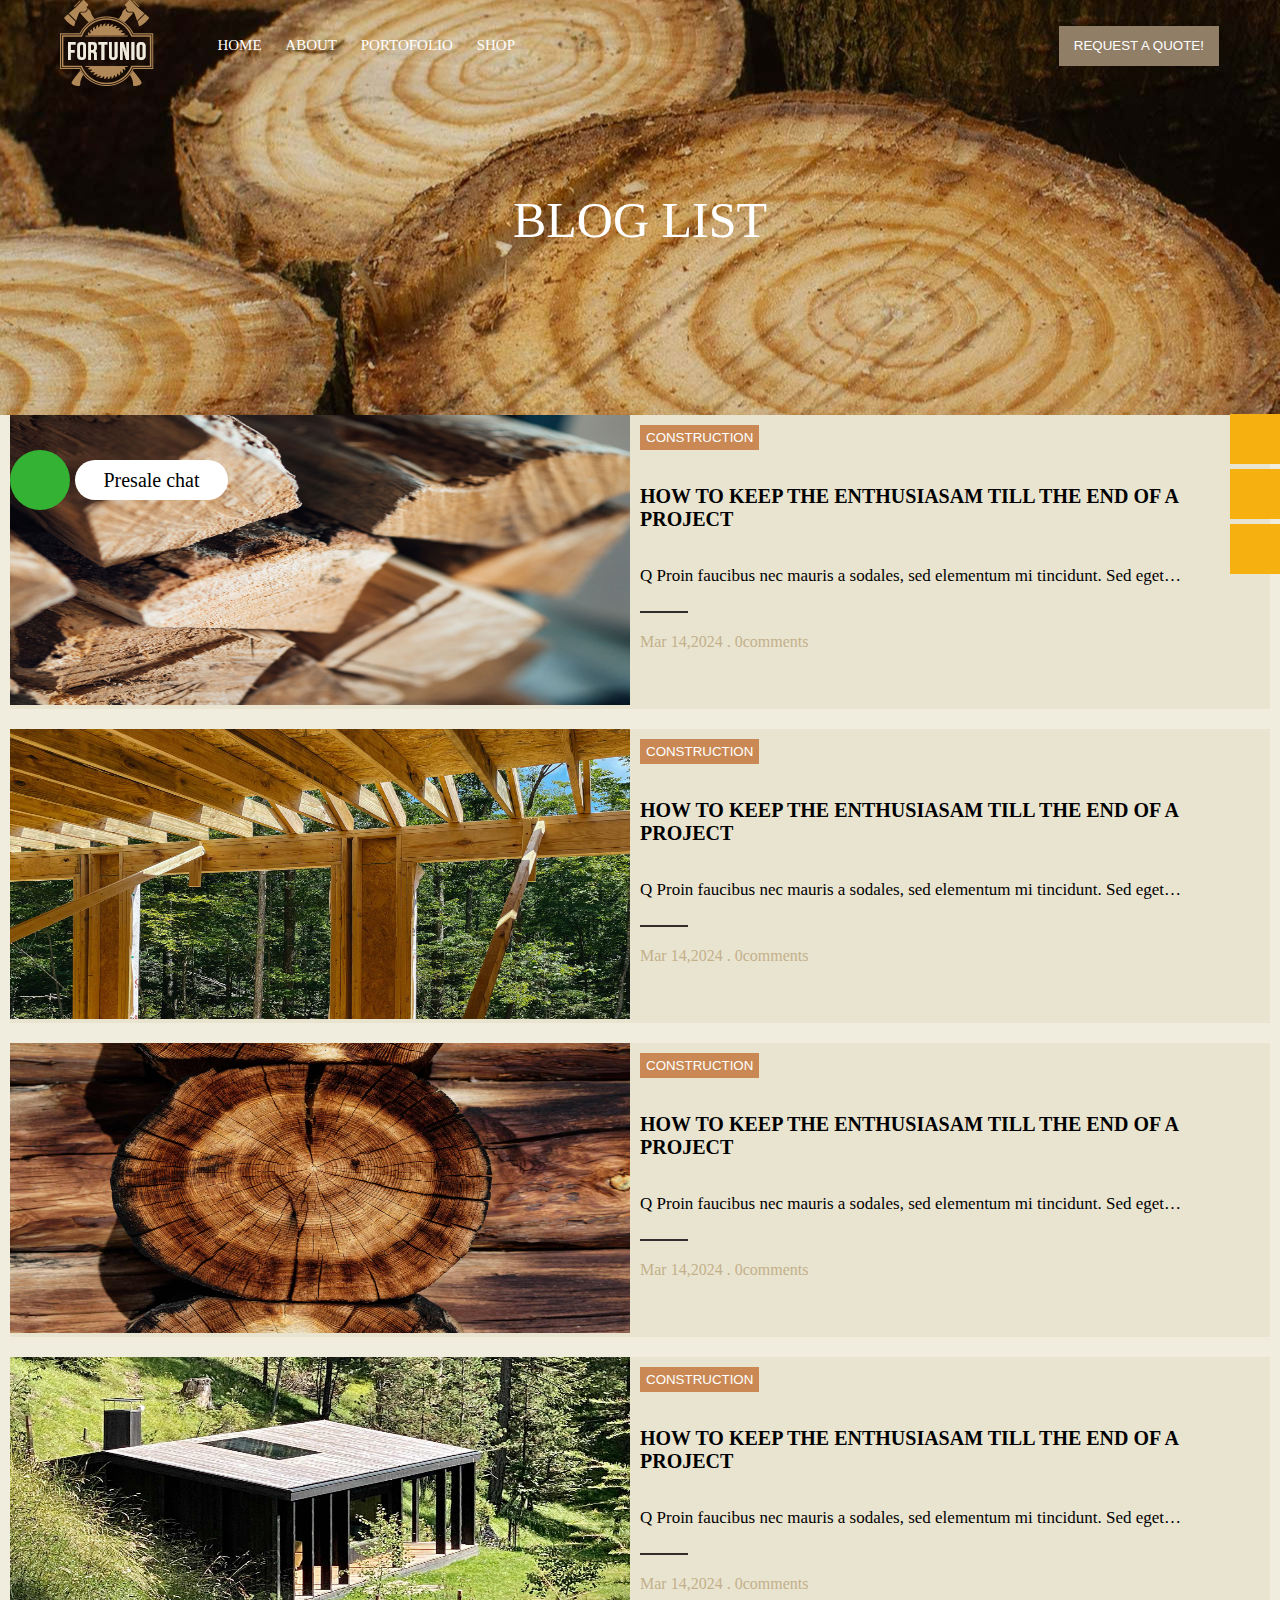
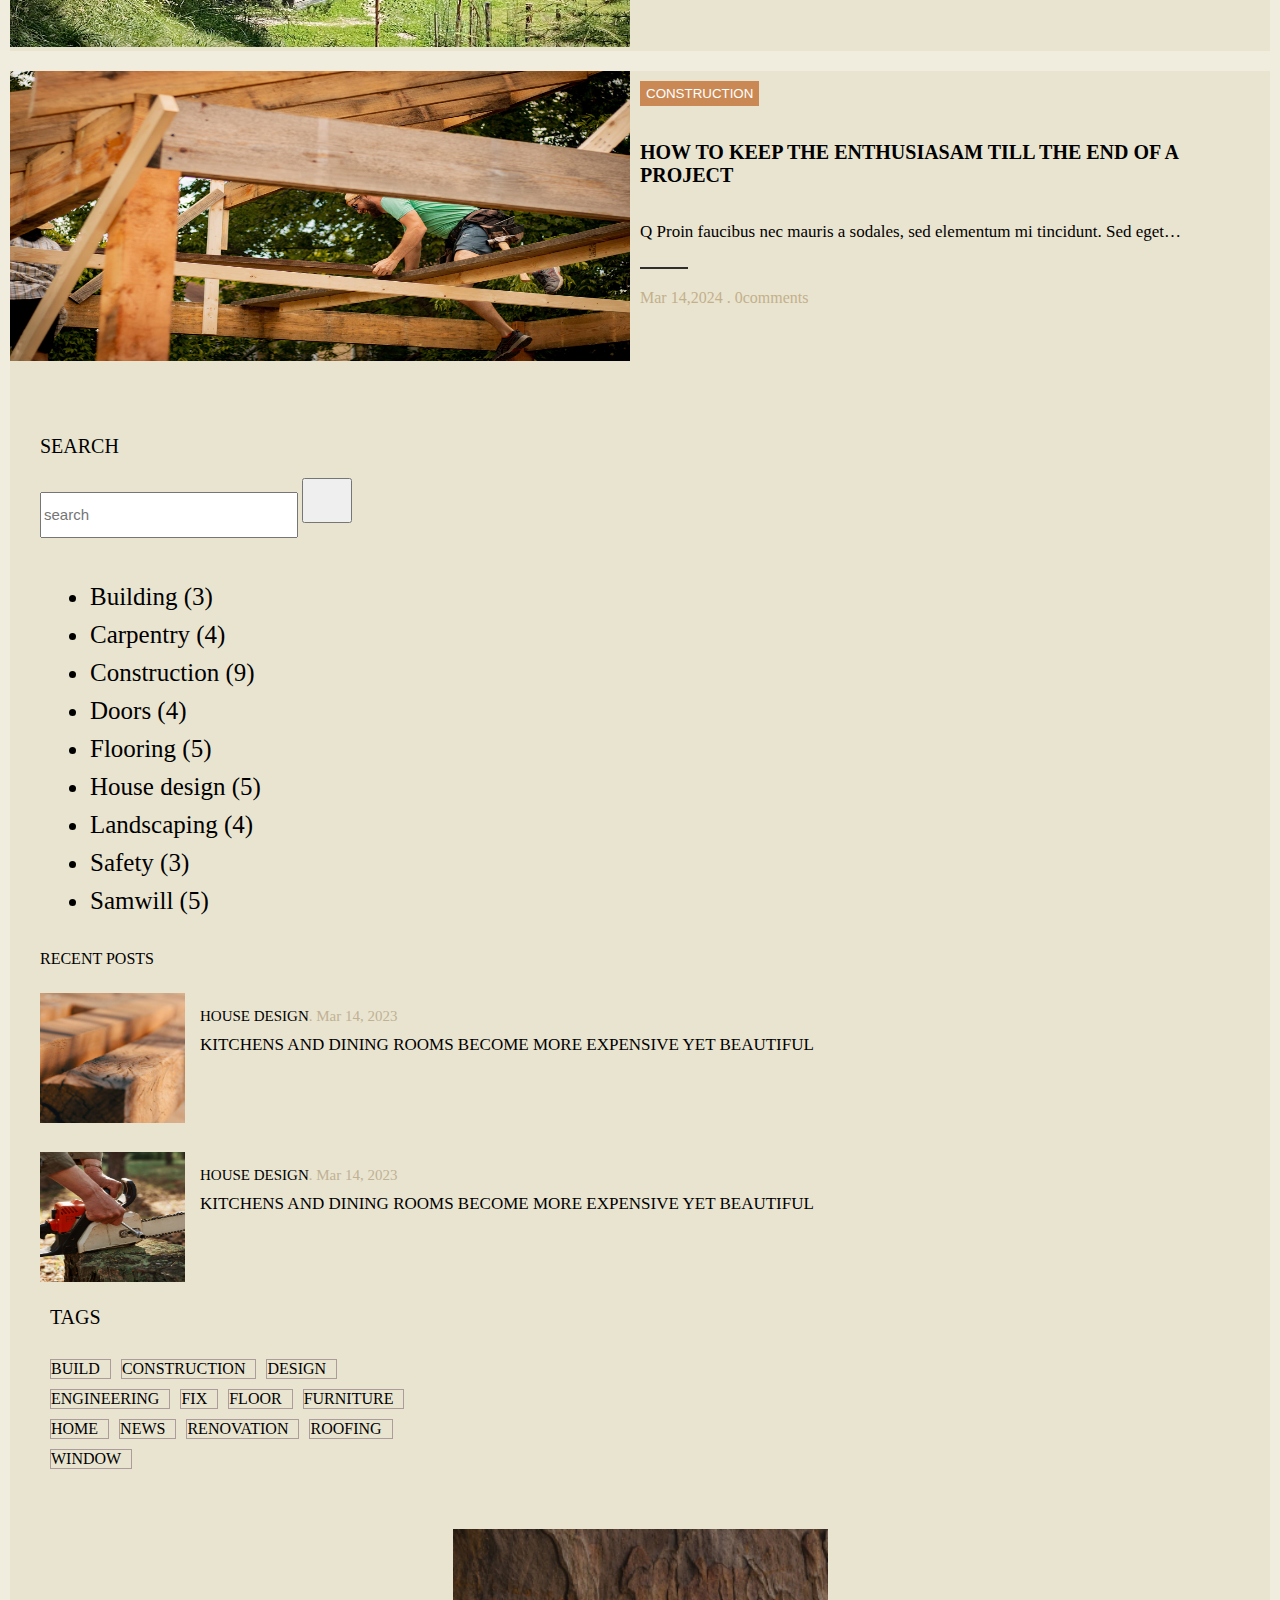
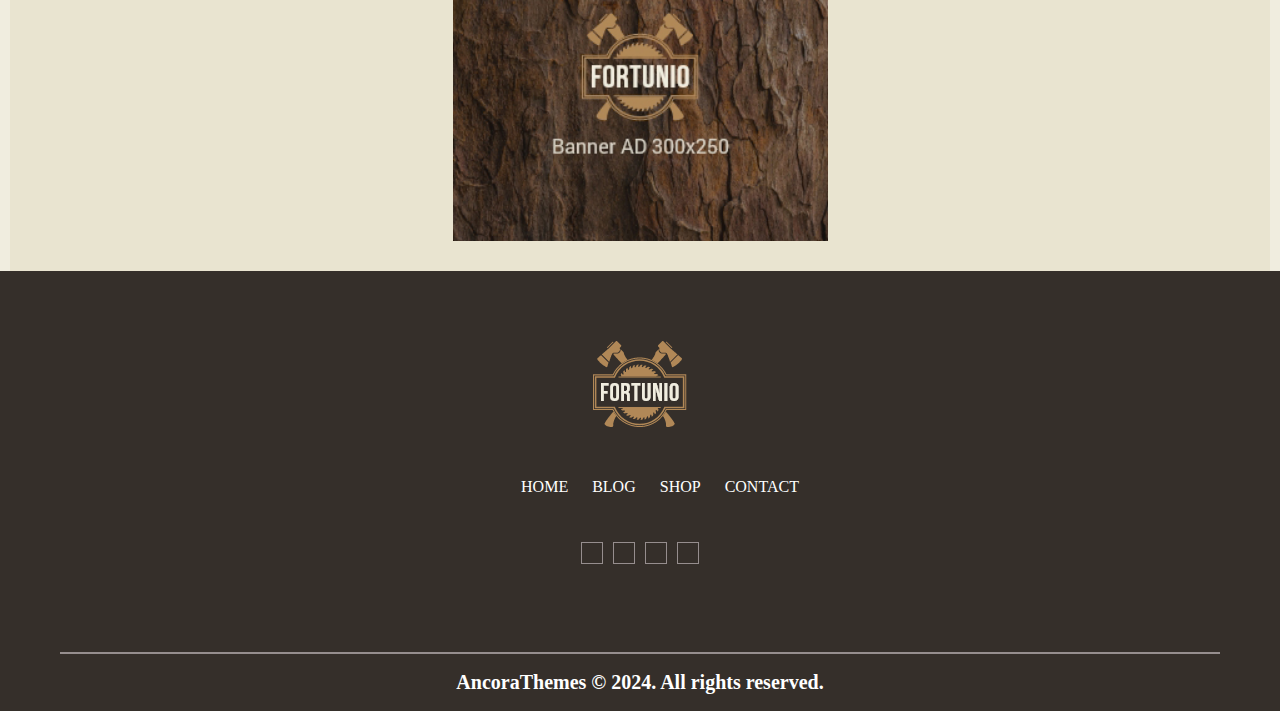
<file: blog.html>
<!DOCTYPE html>
<html lang="en">
<head>
    <meta charset="UTF-8">
    <meta name="viewport" content="width=device-width, initial-scale=1.0">
    <title>blog list</title>
    <link rel="stylesheet" href="css/style.css">
    <link rel="stylesheet" href="https://cdnjs.cloudflare.com/ajax/libs/font-awesome/6.5.1/css/all.min.css" integrity="sha512-DTOQO9RWCH3ppGqcWaEA1BIZOC6xxalwEsw9c2QQeAIftl+Vegovlnee1c9QX4TctnWMn13TZye+giMm8e2LwA==" crossorigin="anonymous" referrerpolicy="no-referrer" />
    <link rel="stylesheet" href="https://cdnjs.cloudflare.com/ajax/libs/animate.css/4.1.1/animate.min.css"/>

</head>
<body>
    <div class="aboutbody_wrap">
        <div class="top_header">
            <div class="top_logo">
                <img src="images_manufacturer/Logo.jpg" alt="logo">
            </div>
            <div class="top_list">
                <ul>
                    <li class="navigation_list"><a href="index.html">Home</a></li>
                    <li class="navigation_list"><a href="about.html">about</a></li>
                    <li class="navigation_list"><a href="portofolio.html">Portofolio</a></li>
                <li class="navigation_list"><a href="shop.html">Shop</a></li>
                </ul>
            </div>
            <div class="top_search">
                <i class="fa-solid fa-magnifying-glass"></i>
            </div>
            <div class="top_menu">
                <i class="fa-solid fa-bars"></i>
            </div>
            <div class="top_btn">
                <button class="request_btn">Request a quote!<i class="fa-solid fa-arrow-right-long"></i></button>
            </div>
        </div>
        <div class="aboutustop_content  wow animate__animated animate__flip">blog list<br>
            <i class="fa-solid fa-chevron-down"></i>
        </div> 
    </div> 
    <div class="mobileview_container">
        <div class="mobileview">
                <div class="mobileview_menulist" id="mobileview_menulist">
                    <a href="index.html">Home</a>
                    <a href="about.html">About</a>
                    <a href="portofolio.html">Portofolio</a>
                    <a href="blog.html">Blog</a>
                    <a href="shop.html">Shop</a>
                </div>
                <div class="menu_button">
                    <a href="javascript:void(0);" class="icon" onclick="myFunction()">
                    <i class="fa fa-bars"></i>
                  </a>
                </div>
                
        </div>
        </div>
    <div class="middle_section_blog">
        <!-- <div class="middle_section_blog_container">
            <div class="image-info-wrapper" style="width: 900px;">
                <div class="image_confi_container2">
                    <div class="list_iamge">
                        <img src="E:\html projects\Manufacturer_webpage\images_manufacturer\portfolio-image3.jpg" alt="list_image">
                    </div>
                    <div class="list_content_section">
                    <div class="const_btn">
                        <button class="construction_btn">construction</button>
                    </div>
                    <div class="list_heading">how to keep the enthusiasam till the end of a project</div>
                    <div class="list_caption">Q Proin faucibus nec mauris a sodales, sed elementum mi tincidunt. Sed eget…</div>
                     <div class="list_line"></div>
                     <div class="list_date">Mar 14,2024  .  0comments</div>
                    </div>
                </div>
            </div>
            <div class="image_confi_container2">
                <div class="list_iamge">
                    <img src="E:\html projects\Manufacturer_webpage\images_manufacturer\portfolio-image3.jpg" alt="list_image">
                </div>
                <div class="list_content_section">
                <div class="const_btn">
                    <button class="construction_btn">construction</button>
                </div>
                <div class="list_heading">how to keep the enthusiasam till the end of a project</div>
                <div class="list_caption">Q Proin faucibus nec mauris a sodales, sed elementum mi tincidunt. Sed eget…</div>
                 <div class="list_line"></div>
                 <div class="list_date">Mar 14,2024  .  0comments</div>
                </div>
                  
            </div>
            <div class="image_confi_container2">
                <div class="list_iamge">
                    <img src="E:\html projects\Manufacturer_webpage\images_manufacturer\portfolio-image3.jpg" alt="list_image">
                </div>
                <div class="list_content_section">
                <div class="const_btn">
                    <button class="construction_btn">construction</button>
                </div>
                <div class="list_heading">how to keep the enthusiasam till the end of a project</div>
                <div class="list_caption">Q Proin faucibus nec mauris a sodales, sed elementum mi tincidunt. Sed eget…</div>
                 <div class="list_line"></div>
                 <div class="list_date">Mar 14,2024  .  0comments</div>
                </div>
            </div>
            <div class="image_confi_container2">
                <div class="list_iamge">
                    <img src="E:\html projects\Manufacturer_webpage\images_manufacturer\portfolio-image3.jpg" alt="list_image">
                </div>
                <div class="list_content_section">
                <div class="const_btn">
                    <button class="construction_btn">construction</button>
                </div>
                <div class="list_heading">how to keep the enthusiasam till the end of a project</div>
                <div class="list_caption">Q Proin faucibus nec mauris a sodales, sed elementum mi tincidunt. Sed eget…</div>
                 <div class="list_line"></div>
                 <div class="list_date">Mar 14,2024  .  0comments</div>
                </div>
                  
            </div>
            <div class="image_confi_container2">
                <div class="list_iamge">
                    <img src="E:\html projects\Manufacturer_webpage\images_manufacturer\portfolio-image3.jpg" alt="list_image">
                </div>
                <div class="list_content_section">
                <div class="const_btn">
                    <button class="construction_btn">construction</button>
                </div>
                <div class="list_heading">how to keep the enthusiasam till the end of a project</div>
                <div class="list_caption">Q Proin faucibus nec mauris a sodales, sed elementum mi tincidunt. Sed eget…</div>
                 <div class="list_line"></div>
                 <div class="list_date">Mar 14,2024  .  0comments</div>
                </div>
                  
            </div>
        </div> -->
        <div class="construction-body">
            <div class="constuction_wrapper">
                <div class="c_leftSideBox">
                    <div class="image_confi_container2">
                        <div class="list_iamge wow animate__animated animate__rollIn">
                            <img src="images_manufacturer/portfolio-image3.jpg" alt="list_image">
                        </div>
                        <div class="list_content_section wow animate__animated animate__rotateIn">
                        <div class="const_btn">
                            <button class="construction_btn">construction</button>
                        </div>
                        <div class="list_heading">how to keep the enthusiasam till the end of a project</div>
                        <div class="list_caption">Q Proin faucibus nec mauris a sodales, sed elementum mi tincidunt. Sed eget…</div>
                         <div class="list_line"></div>
                         <div class="list_date">Mar 14,2024  .  0comments</div>
                        </div>
                    </div>
                    <div class="image_confi_container3">
                        <div class="list_iamge wow animate__animated animate__rollIn">
                            <img src="images_manufacturer/blog_list1.jpg" alt="list_image">
                        </div>
                        <div class="list_content_section wow animate__animated animate__rotateIn">
                        <div class="const_btn">
                            <button class="construction_btn">construction</button>
                        </div>
                        <div class="list_heading">how to keep the enthusiasam till the end of a project</div>
                        <div class="list_caption">Q Proin faucibus nec mauris a sodales, sed elementum mi tincidunt. Sed eget…</div>
                         <div class="list_line"></div>
                         <div class="list_date">Mar 14,2024  .  0comments</div>
                        </div>
                    </div>
                    <div class="image_confi_container3">
                        <div class="list_iamge wow animate__animated animate__rollIn">
                            <img src="images_manufacturer/blog_list2.jpg" alt="list_image">
                        </div>
                        <div class="list_content_section wow animate__animated animate__rotateIn">
                        <div class="const_btn">
                            <button class="construction_btn">construction</button>
                        </div>
                        <div class="list_heading">how to keep the enthusiasam till the end of a project</div>
                        <div class="list_caption">Q Proin faucibus nec mauris a sodales, sed elementum mi tincidunt. Sed eget…</div>
                         <div class="list_line"></div>
                         <div class="list_date">Mar 14,2024  .  0comments</div>
                        </div>
                    </div>
                    <div class="image_confi_container3">
                        <div class="list_iamge wow animate__animated animate__rollIn">
                            <img src="images_manufacturer/blog_list3.jpg" alt="list_image">
                        </div>
                        <div class="list_content_section wow animate__animated animate__rotateIn">
                        <div class="const_btn">
                            <button class="construction_btn">construction</button>
                        </div>
                        <div class="list_heading">how to keep the enthusiasam till the end of a project</div>
                        <div class="list_caption">Q Proin faucibus nec mauris a sodales, sed elementum mi tincidunt. Sed eget…</div>
                         <div class="list_line"></div>
                         <div class="list_date">Mar 14,2024  .  0comments</div>
                        </div>
                    </div>
                    <div class="image_confi_container3">
                        <div class="list_iamge wow animate__animated animate__rollIn">
                            <img src="images_manufacturer/blog_list4.jpg" alt="list_image">
                        </div>
                        <div class="list_content_section wow animate__animated animate__rotateIn">
                        <div class="const_btn">
                            <button class="construction_btn">construction</button>
                        </div>
                        <div class="list_heading">how to keep the enthusiasam till the end of a project</div>
                        <div class="list_caption">Q Proin faucibus nec mauris a sodales, sed elementum mi tincidunt. Sed eget…</div>
                         <div class="list_line"></div>
                         <div class="list_date">Mar 14,2024  .  0comments</div>
                        </div>
                    </div>
                </div>
                <div class="c_rightSideBox">
                    <div class="search_sidebar">
                        <div class="search_box wow animate__animated animate__zoomInDown">Search</div>
                            <div class="search">
                                <input type="text"placeholder="search">
                                <button class="search_btn">
                                    <i class="fa fa-search" aria-hidden="true"></i></button>
                            </div>
                            <div class="search_list">
                                <ul>
                                    <li class="search_item">Building (3)</li>
                                    <li class="search_item">Carpentry (4)</li>
                                    <li class="search_item">Construction (9)</li>
                                    <li class="search_item">Doors (4)</li>
                                    <li class="search_item">Flooring (5)</li>
                                    <li class="search_item">House design (5)</li>
                                    <li class="search_item">Landscaping (4)</li>
                                    <li class="search_item">Safety (3)</li>
                                    <li class="search_item">Samwill (5)</li>
                                </ul>
                            </div>
                            <div class="recent_heading">
                                recent posts
                            </div>
                            <div class="serch_csption">
                                <div class="S_leftSideBox wow animate__animated animate__fadeInLeftBig">
                                    <img src="images_manufacturer/recent_blog.jpg" alt="recent_image">
                                </div>
                                <div class="S_rightSideBox wow animate__animated animate__fadeInRightBig">
                                <div class="S_RightSideContainer">
                                    <div class="Search_first">
                                        house design
                                    </div>
                                    <div class="Search_second">
                                       .  Mar 14, 2023
                                    </div>
                                </div>
                                <div class="search_third">
                                    kitchens and dining rooms become more expensive yet beautiful
                                </div>
                            </div>
                            </div>
                            <div class="serch_csption">
                                <div class="S_leftSideBox wow animate__animated animate__fadeInLeftBig">
                                    <img src="images_manufacturer/portfolio-image2.JPG" alt="recent_image">
                                </div>
                                <div class="S_rightSideBox wow animate__animated animate__fadeInRightBig">
                                <div class="S_RightSideContainer">
                                    <div class="Search_first">
                                        house design
                                    </div>
                                    <div class="Search_second">
                                       .  Mar 14, 2023
                                    </div>
                                </div>
                                <div class="search_third">
                                    kitchens and dining rooms become more expensive yet beautiful
                                </div>
                            </div>
                            </div>
                            <div class="tags_cation">tags</div>
                            <div class="tags_list wow animate__animated animate__bounceIn">
                                <div class="tag_part1">
                               <div class="tag1">build</div> 
                               <div class="tag1">construction</div>
                               <div class="tag1">design</div>
                            </div>
                            <div class="tag_part1 wow animate__animated animate__bounceIn">
                                <div class="tag1">engineering</div>
                               <div class="tag1"> fix</div>
                              <div class="tag1">Floor</div> 
                                <div class="tag1">furniture</div>
                            </div>
                            <div class="tag_part1 wow animate__animated animate__bounceIn">
                                <div class="tag1">home</div>
                                <div class="tag1">news</div>
                                <div class="tag1">renovation</div>
                                <div class="tag1">roofing</div>
                                </div>
                                <div class="tag_part1">
                              <div class="tag1"> window</div>
                              </div>
                            </div>
                            <div class="banner_img wow animate__animated animate__rubberBand">
                                <img src="images_manufacturer/banner-blog.jpg" alt="banner_image">
                            </div>
                    </div>
                </div>
            </div>
        </div>
    </div>
    <div class="footer_section">
        <div class="footer_container">
        <div class="footer_logo">
            <img src="images_manufacturer/Logo.jpg" alt="footer_logo">
        </div>
            <div class="footer_list">
            <ul>
                <li class="ending_list">Home</li>
                <li class="ending_list">blog</li>
                <li class="ending_list">shop</li>
                <li class="ending_list">contact</li>
            </ul>
        </div>
        <div class="footer_social">
            <div class="footer_icon">
            <i class="fa-brands fa-facebook"></i>
        </div>
        <div class="footer_icon2">
            <i class="fa-brands fa-twitter"></i>
            </div>
            <div class="footer_icon3">
            <i class="fa-brands fa-dribbble"></i>
            </div>
            <div class="footer_icon4">
            <i class="fa-brands fa-instagram"></i>
            </div>
        </div>
            <hr>
            <h2 class="footer_cnt">AncoraThemes © 2024. All rights reserved.</h2>
        
    </div>
    <button onclick="topFunction()" id="top_myBtn" title="Go to top"><i class="fa fa-arrow-up" aria-hidden="true"></i></button>
    </div> 
    <div class="Social_icon_sidebar">
        <!-- <div class="Social_icon_sidebar_container"> -->
        <div class="first_icon_box">
            <i class="fa-solid fa-cart-shopping"></i>
        </div>
        <div class="second_icon_box">
            <i class="fa-regular fa-images"></i>
        </div>
        <div class="third_icon_box">
            <i class="fa-solid fa-folder-closed"></i>
        </div>
        <!-- </div> -->
    </div>
    <div class="chats_section">
        <div class="message_chat_box">
            <i class="fa-solid fa-message"></i>
        </div>
        <div class="chat_box">
            Presale chat
        </div>
        </div>






    <script>
        function myFunction() {
          var x = document.getElementById("mobileview_menulist");
          if (x.style.display === "block") {
            x.style.display = "none";
          } else {
            x.style.display = "block";
          }
        }
        </script>
    <!-- a javascript code for #top_mybtn -->
    <script>
        // Get the button
        let mybutton = document.getElementById("top_myBtn");
        
        // When the user scrolls down 20px from the top of the document, show the button
        window.onscroll = function() {scrollFunction()};
        
        function scrollFunction() {
          if (document.body.scrollTop > 20 || document.documentElement.scrollTop > 20) {
            mybutton.style.display = "block";
          } else {
            mybutton.style.display = "none";
          }
        }
        
        // When the user clicks on the button, scroll to the top of the document
        function topFunction() {
          document.body.scrollTop = 0;
          document.documentElement.scrollTop = 0;
        }
    </script>
    <!-- a javascript code end of #top_mybtn -->
</body>
</html>
</file>
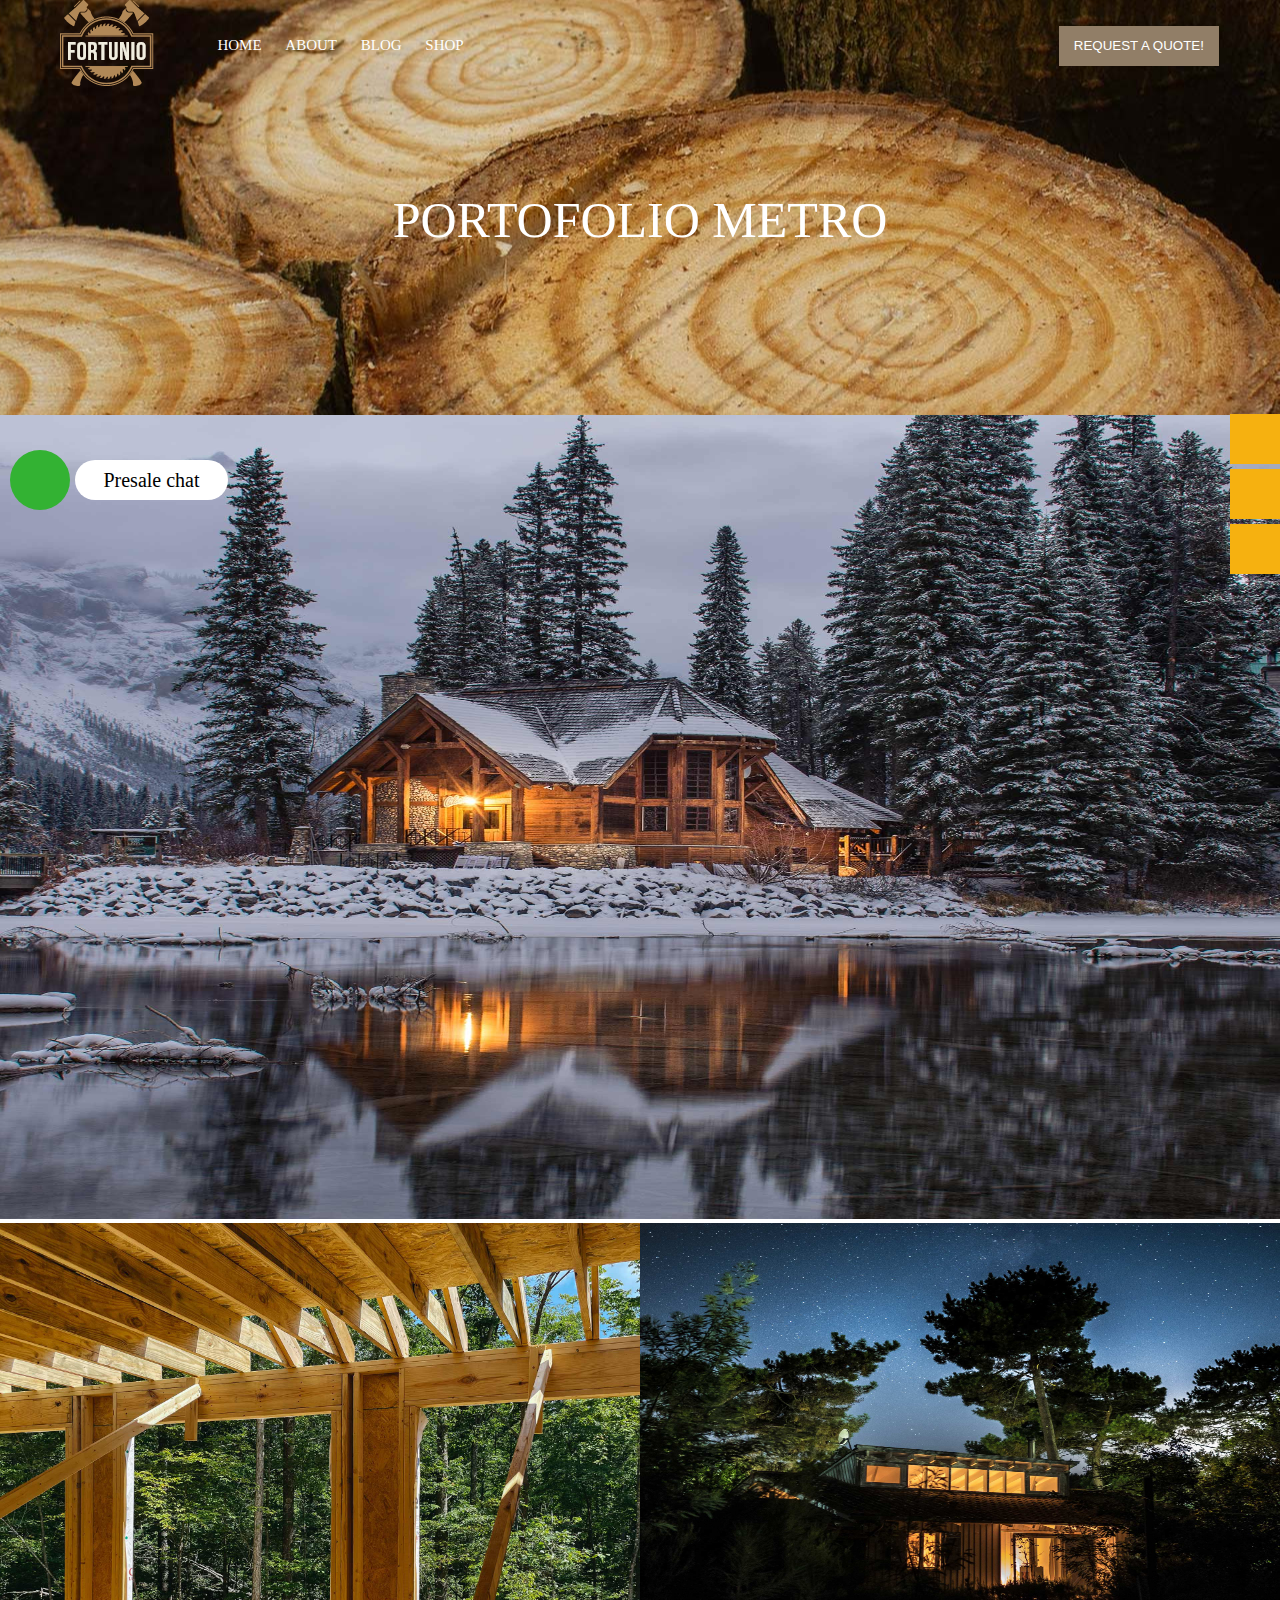
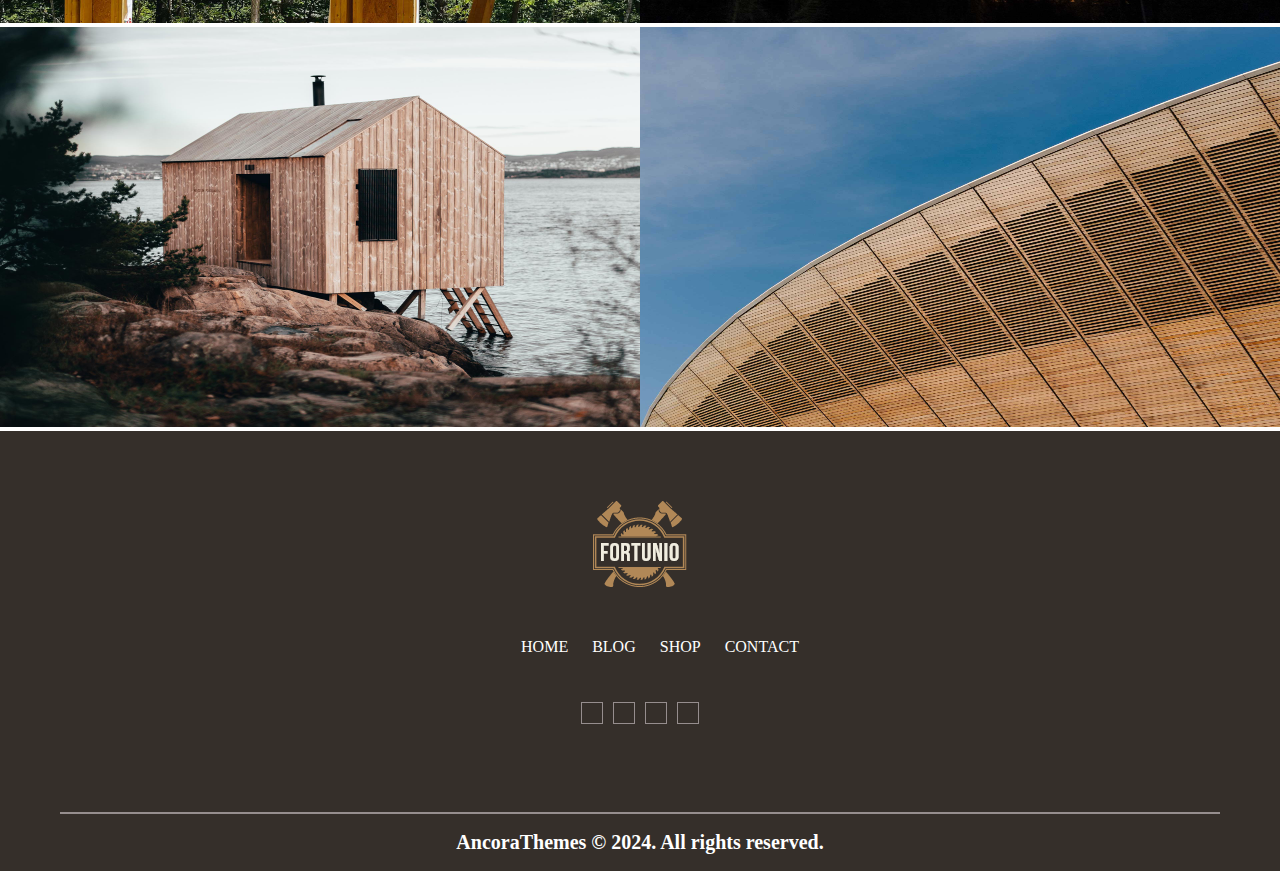
<file: portofolio.html>
<!DOCTYPE html>
<html lang="en">
<head>
    <meta charset="UTF-8">
    <meta name="viewport" content="width=device-width, initial-scale=1.0">
    <title>potofolio metro</title>
    <link rel="stylesheet" href="css/style.css">
    <link rel="stylesheet" href="https://cdnjs.cloudflare.com/ajax/libs/font-awesome/6.5.1/css/all.min.css" integrity="sha512-DTOQO9RWCH3ppGqcWaEA1BIZOC6xxalwEsw9c2QQeAIftl+Vegovlnee1c9QX4TctnWMn13TZye+giMm8e2LwA==" crossorigin="anonymous" referrerpolicy="no-referrer" />
    <link rel="stylesheet" href="https://cdnjs.cloudflare.com/ajax/libs/animate.css/4.1.1/animate.min.css"/>

</head>
<body>
    <div class="aboutbody_wrap">
        <div class="top_header">
            <div class="top_logo">
                <img src="images_manufacturer/Logo.jpg" alt="logo">
            </div>
            <div class="top_list">
                <ul>
                    <li class="navigation_list"><a href="index.html">Home</a></li>
                    <li class="navigation_list"><a href="about.html">about</a></li>
                    <li class="navigation_list"><a href="blog.html">blog</a></li>
                    <li class="navigation_list"><a href="shop.html">Shop</a></li>
                </ul>
            </div>
            <div class="top_search">
                <i class="fa-solid fa-magnifying-glass"></i>
            </div>
            <div class="top_menu">
                <i class="fa-solid fa-bars"></i>
            </div>
            <div class="top_btn">
                <button class="request_btn">Request a quote!<i class="fa-solid fa-arrow-right-long"></i></button>
            </div>
        </div>
        <div class="aboutustop_content  wow animate__animated animate__flip">portofolio metro<br>
            <i class="fa-solid fa-chevron-down"></i>
        </div> 
    </div>
    <div class="mobileview_container">
        <div class="mobileview">
                <div class="mobileview_menulist" id="mobileview_menulist">
                    <a href="index.html">Home</a>
                    <a href="about.html">About</a>
                    <a href="portofolio.html">Portofolio</a>
                    <a href="blog.html">Blog</a>
                    <a href="shop.html">Shop</a>
                </div>
                <div class="menu_button">
                    <a href="javascript:void(0);" class="icon" onclick="myFunction()">
                    <i class="fa fa-bars"></i>
                  </a>
                </div>
                
        </div>
        </div>
    <div class="portolio_images_section">
        <div class="portofolio_image1 wow animate__animated animate__bounceInLeft">
            <img src="images_manufacturer/portfoliosection.jpg" alt="port_images">
        </div>
        
        <div class="portofolio_image2">
            <div class="port_image_part1 wow animate__animated animate__rollIn">
            <img src="images_manufacturer/au_img_2.jpg" alt="port_images2">
            <img src="images_manufacturer/au_img_1.jpg" alt="port_images3">
        </div>
        <div class="port_image_part2 wow animate__animated animate__rotateIn">
            <img src="images_manufacturer/portfoliosection_image2.jpg" alt="port_images3">
            <img src="images_manufacturer/portfoliosection_image3.jpg" alt="port_images4">
            </div>
        </div>
    </div>
    <div class="footer_section">
        <div class="footer_container">
        <div class="footer_logo">
            <img src="images_manufacturer/Logo.jpg" alt="footer_logo">
        </div>
            <div class="footer_list">
            <ul>
                <li class="ending_list">Home</li>
                <li class="ending_list">blog</li>
                <li class="ending_list">shop</li>
                <li class="ending_list">contact</li>
            </ul>
        </div>
        <div class="footer_social">
            <div class="footer_icon">
            <i class="fa-brands fa-facebook"></i>
        </div>
        <div class="footer_icon2">
            <i class="fa-brands fa-twitter"></i>
            </div>
            <div class="footer_icon3">
            <i class="fa-brands fa-dribbble"></i>
            </div>
            <div class="footer_icon4">
            <i class="fa-brands fa-instagram"></i>
            </div>
        </div>
            <hr>
            <h2 class="footer_cnt">AncoraThemes © 2024. All rights reserved.</h2>
        
    </div>
    <button onclick="topFunction()" id="top_myBtn" title="Go to top"><i class="fa fa-arrow-up" aria-hidden="true"></i></button>
    </div> 
        <div class="Social_icon_sidebar">
            <!-- <div class="Social_icon_sidebar_container"> -->
            <div class="first_icon_box">
                <i class="fa-solid fa-cart-shopping"></i>
            </div>
            <div class="second_icon_box">
                <i class="fa-regular fa-images"></i>
            </div>
            <div class="third_icon_box">
                <i class="fa-solid fa-folder-closed"></i>
            </div>
            <!-- </div> -->
        </div>
        <div class="chats_section">
            <div class="message_chat_box">
                <i class="fa-solid fa-message"></i>
            </div>
            <div class="chat_box">
                Presale chat
            </div>
            </div>





        <script>
            function myFunction() {
              var x = document.getElementById("mobileview_menulist");
              if (x.style.display === "block") {
                x.style.display = "none";
              } else {
                x.style.display = "block";
              }
            }
            </script>
        <!-- a javascript code for #top_mybtn -->
    <script>
        // Get the button
        let mybutton = document.getElementById("top_myBtn");
        
        // When the user scrolls down 20px from the top of the document, show the button
        window.onscroll = function() {scrollFunction()};
        
        function scrollFunction() {
          if (document.body.scrollTop > 20 || document.documentElement.scrollTop > 20) {
            mybutton.style.display = "block";
          } else {
            mybutton.style.display = "none";
          }
        }
        
        // When the user clicks on the button, scroll to the top of the document
        function topFunction() {
          document.body.scrollTop = 0;
          document.documentElement.scrollTop = 0;
        }
    </script>
    <!-- a javascript code end of #top_mybtn -->
</body>
</html>
</file>
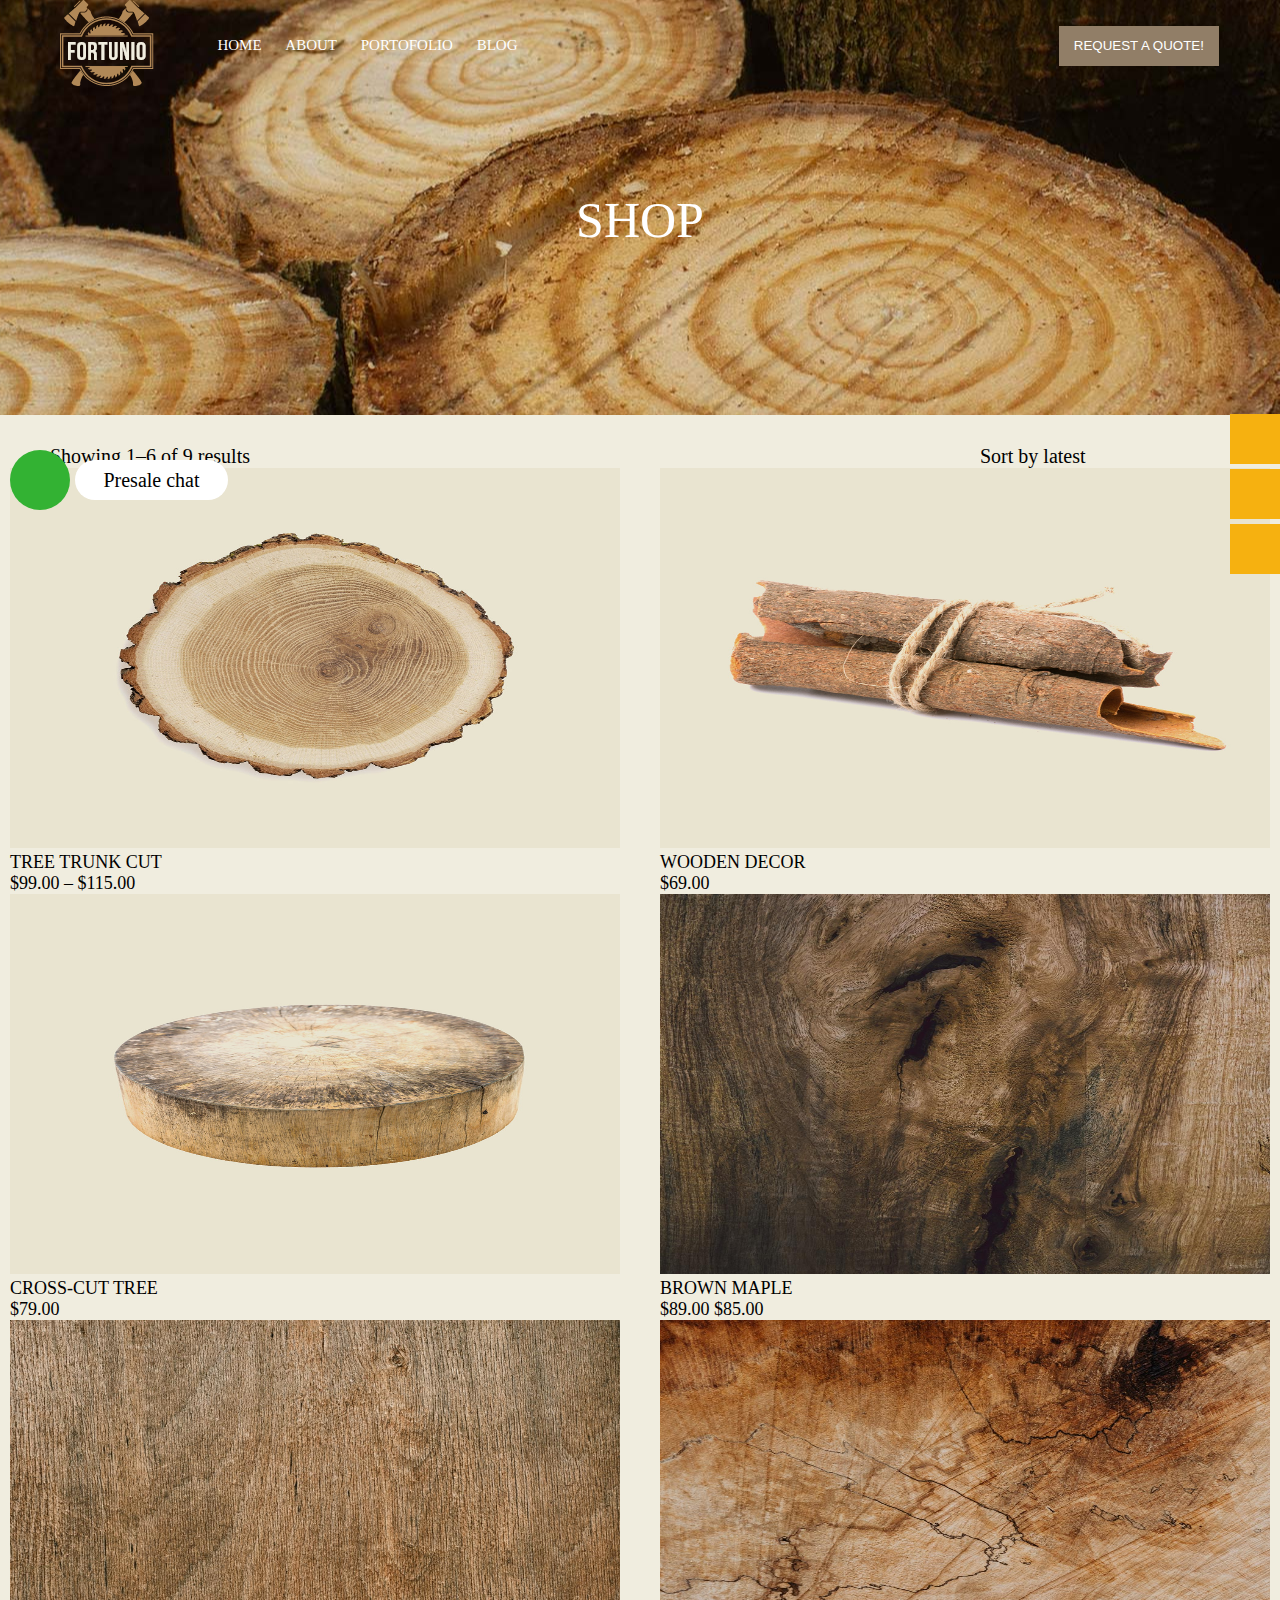
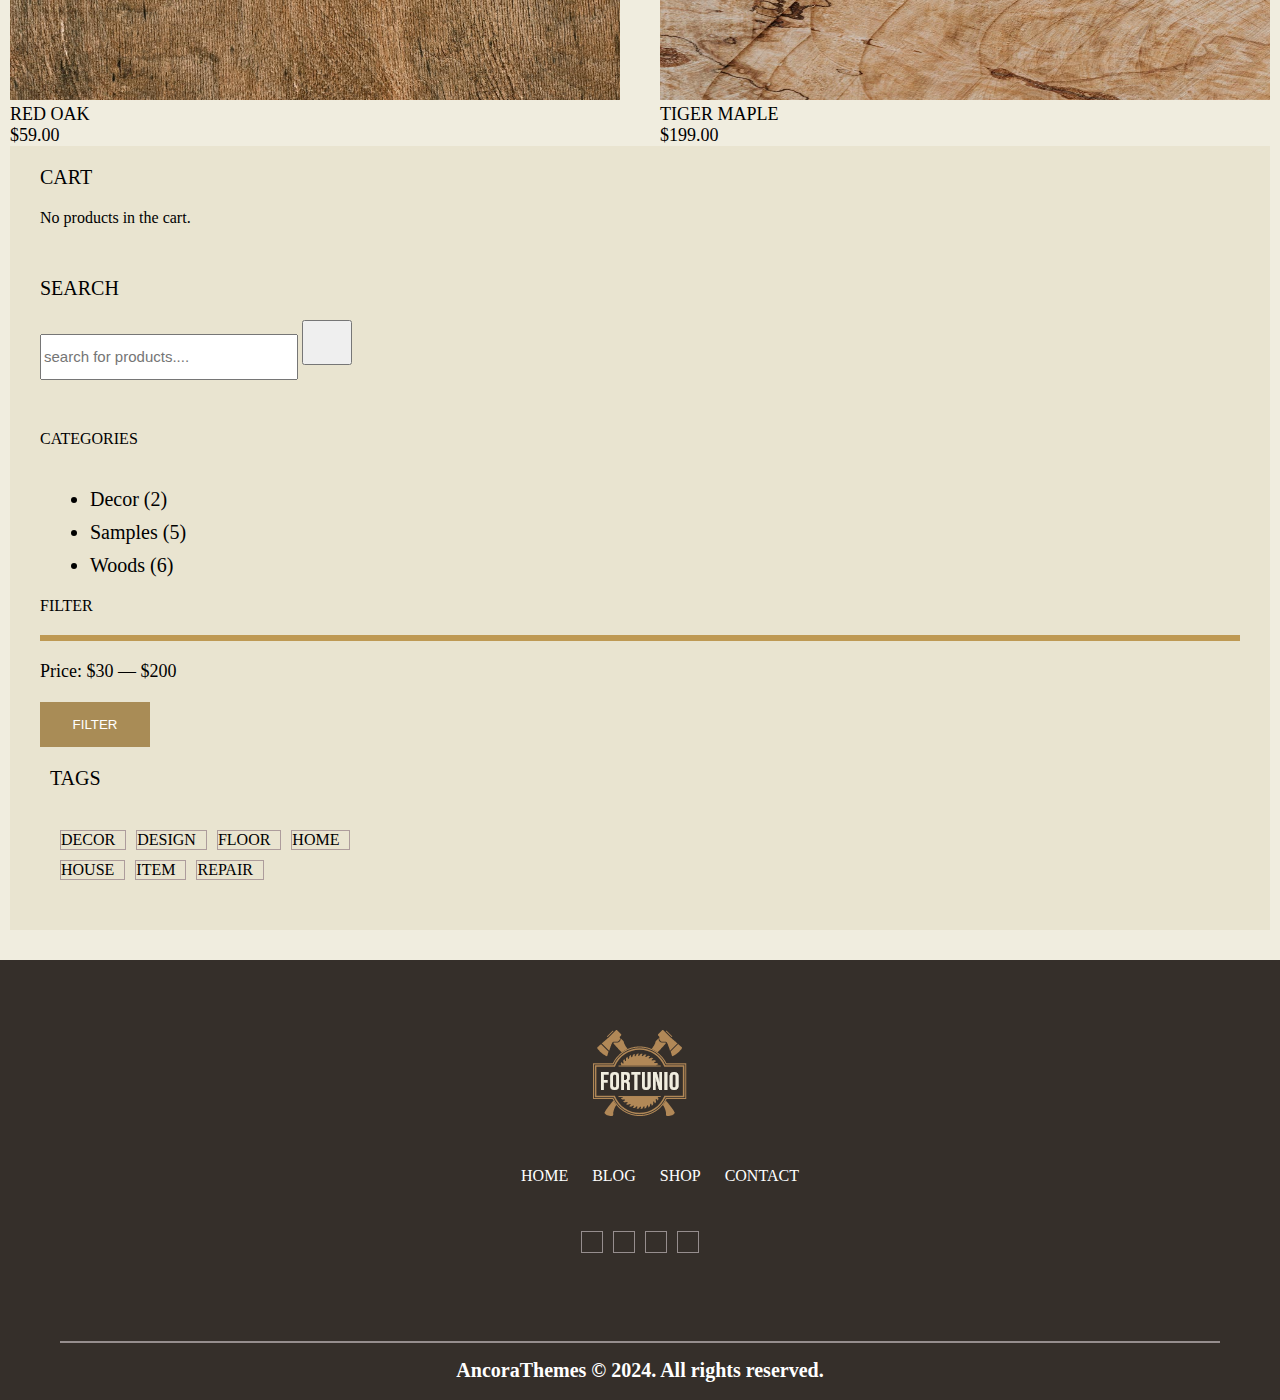
<file: shop.html>
<!DOCTYPE html>
<html lang="en">
<head>
    <meta charset="UTF-8">
    <meta name="viewport" content="width=device-width, initial-scale=1.0">
    <title>product list</title>
    <link rel="stylesheet" href="css/style.css">
    <link rel="stylesheet" href="https://cdnjs.cloudflare.com/ajax/libs/font-awesome/6.5.1/css/all.min.css" integrity="sha512-DTOQO9RWCH3ppGqcWaEA1BIZOC6xxalwEsw9c2QQeAIftl+Vegovlnee1c9QX4TctnWMn13TZye+giMm8e2LwA==" crossorigin="anonymous" referrerpolicy="no-referrer" />
    <link rel="stylesheet" href="https://cdnjs.cloudflare.com/ajax/libs/animate.css/4.1.1/animate.min.css"/>

</head>
<body>
    <div class="aboutbody_wrap">
        <div class="top_header">
            <div class="top_logo">
                <img src="images_manufacturer/Logo.jpg" alt="logo">
            </div>
            <div class="top_list">
                <ul>
                    <li class="navigation_list"><a href="index.html">Home</a></li>
                    <li class="navigation_list"><a href="about.html">about</a></li>
                    <li class="navigation_list"><a href="portofolio.html">Portofolio</a></li>
                    <li class="navigation_list"><a href="blog.html">blog</a></li>
                </ul>
            </div>
            <div class="top_search">
                <i class="fa-solid fa-magnifying-glass"></i>
            </div>
            <div class="top_menu">
                <i class="fa-solid fa-bars"></i>
            </div>
            <div class="top_btn">
                <button class="request_btn">Request a quote!<i class="fa-solid fa-arrow-right-long"></i></button>
            </div>
        </div>
        <div class="aboutustop_content wow animate__animated animate__flip">shop<br>
            <i class="fa-solid fa-chevron-down"></i>
        </div> 
    </div> 
    <div class="mobileview_container">
        <div class="mobileview">
                <div class="mobileview_menulist" id="mobileview_menulist">
                    <a href="index.html">Home</a>
                    <a href="about.html">About</a>
                    <a href="portofolio.html">Portofolio</a>
                    <a href="blog.html">Blog</a>
                    <a href="shop.html">Shop</a>
                </div>
                <div class="menu_button">
                    <a href="javascript:void(0);" class="icon" onclick="myFunction()">
                    <i class="fa fa-bars"></i>
                  </a>
                </div>
                
        </div>
        </div>

<div class="middle_section_shop">
    <div class="list_content_container">
    <div class="list_content">Showing 1–6 of 9 results</div>
    <div class="list_content2">Sort by latest</div>
</div>
<div class="middle_section_shop_wrappwer">
    <div class="Left_shop_container">
          <div class="list_box_L_R1">
    <div class="left_side_list wow animate__animated animate__bounceInLeft">
            <img src="images_manufacturer/shop.jpg" alt="shop1">
             <div class="description">
               tree trunk cut<br>
               $99.00 – $115.00
            </div>
        <div class="left_side_list2 wow animate__animated animate__bounceInLeft">
           <img src="images_manufacturer/product-image3.jpg" alt="shop1">
             <div class="description">
               cross-cut tree<br>
               $79.00
             </div>
            <div class="left_side_list3 wow animate__animated animate__bounceInLeft">
               <img src="images_manufacturer/product-image5.jpg" alt="shop1">
                 <div class="description">
                   Red oak<br>
                   $59.00
                </div>
            </div>
        </div>
   
    </div>
  <div class="middle_side_list wow animate__animated animate__bounceInRight">
       <img src="images_manufacturer/product-image2.jpg" alt="shop1">
         <div class="description">
            wooden decor<br>
            $69.00
        </div>
      <div class="middle_side_list2 wow animate__animated animate__bounceInRight">
         <img src="images_manufacturer/product-image4.jpg" alt="shop1">
           <div class="description">
              brown maple<br>
              $89.00 $85.00
            </div>
            <div class="middle_side_list3 wow animate__animated animate__bounceInRight">
                <img src="images_manufacturer/product-image6.jpg" alt="shop1">
                  <div class="description">
                     Tiger maple<br>
                     $199.00
                   </div>
              </div>
       </div>
  </div>
</div>
</div>
<div class="right_cart_container">
    <div class="search_sidebar">
      <div class="cart_contain">cart</div>
      <div class="cart_caption">No products in the cart.</div>   
      <div class="search_box">Search</div>
      <div class="search">
          <input type="text"placeholder="search for products....">
          <button class="search_btn">
              <i class="fa fa-search" aria-hidden="true"></i></button>
      </div>
      <div class="category_contain">Categories</div>
      <div class="category_list">
        <ul>
            <li class="search_item">Decor (2)</li>
            <li class="search_item">Samples (5)</li>
            <li class="search_item">Woods (6)</li>
        </ul>
    </div>
    <div class="filter_contain">Filter</div>
    <div class="one_line"></div>
    <div class="category_prize">Price: $30 — $200</div>
    <div class="filter_btn_container">
        <button class="filter_btn">Filter<i class="fa-solid fa-arrow-right-long"></i></button>
    </div>
    <div class="tags_cation">tags</div>
    <div class="tags_list_container">
        <div class="tag_part1">
       <div class="tag1">decor</div> 
       <div class="tag1">design</div>
       <div class="tag1">floor</div>
       <div class="tag1">home</div>
    </div>
    <div class="tag_part1">
        <div class="tag1">house</div>
       <div class="tag1">item</div>
      <div class="tag1">repair</div> 
    </div>
    </div>
</div>
</div>
</div>
</div>

<div class="footer_section">
    <div class="footer_container">
    <div class="footer_logo">
        <img src="images_manufacturer/Logo.jpg" alt="footer_logo">
    </div>
        <div class="footer_list">
        <ul>
            <li class="ending_list">Home</li>
            <li class="ending_list">blog</li>
            <li class="ending_list">shop</li>
            <li class="ending_list">contact</li>
        </ul>
    </div>
    <div class="footer_social">
        <div class="footer_icon">
        <i class="fa-brands fa-facebook"></i>
    </div>
    <div class="footer_icon2">
        <i class="fa-brands fa-twitter"></i>
        </div>
        <div class="footer_icon3">
        <i class="fa-brands fa-dribbble"></i>
        </div>
        <div class="footer_icon4">
        <i class="fa-brands fa-instagram"></i>
        </div>
    </div>
        <hr>
        <h2 class="footer_cnt">AncoraThemes © 2024. All rights reserved.</h2>
    
</div>
<button onclick="topFunction()" id="top_myBtn" title="Go to top"><i class="fa fa-arrow-up" aria-hidden="true"></i></button>
</div> 
    <div class="Social_icon_sidebar">
        <!-- <div class="Social_icon_sidebar_container"> -->
        <div class="first_icon_box">
            <i class="fa-solid fa-cart-shopping"></i>
        </div>
        <div class="second_icon_box">
            <i class="fa-regular fa-images"></i>
        </div>
        <div class="third_icon_box">
            <i class="fa-solid fa-folder-closed"></i>
        </div>
        <!-- </div> -->
    </div>
    <div class="chats_section">
        <div class="message_chat_box">
            <i class="fa-solid fa-message"></i>
        </div>
        <div class="chat_box">
            Presale chat
        </div>
        </div>




    <script>
        function myFunction() {
          var x = document.getElementById("mobileview_menulist");
          if (x.style.display === "block") {
            x.style.display = "none";
          } else {
            x.style.display = "block";
          }
        }
        </script>
    <!-- a javascript code for #top_mybtn -->
    <script>
        // Get the button
        let mybutton = document.getElementById("top_myBtn");
        
        // When the user scrolls down 20px from the top of the document, show the button
        window.onscroll = function() {scrollFunction()};
        
        function scrollFunction() {
          if (document.body.scrollTop > 20 || document.documentElement.scrollTop > 20) {
            mybutton.style.display = "block";
          } else {
            mybutton.style.display = "none";
          }
        }
        
        // When the user clicks on the button, scroll to the top of the document
        function topFunction() {
          document.body.scrollTop = 0;
          document.documentElement.scrollTop = 0;
        }
    </script>
    <!-- a javascript code end of #top_mybtn -->
</body>
</html>
</file>
<file: css/style.css>
.top_header {
    display: flex;
    margin: 0px 60px 0px 60px;
    align-items: center;
    justify-content: center;
}
body {
    margin: 0px;
}
.top_logo {
    width: 10%;
}
.top_list {
    width: 75%;
    color: white;
    text-transform: uppercase;
    font-size: 15px;
}
li.navigation_list {
    display: inline;
}
li.navigation_list a {
    color: white;
    text-decoration: none;
}
li {
    margin: 10px;
}
li.ending_list {
    display: inline;
}
.top_search {
    width: 4%;
    font-size: 25px;
    color: white;
}
.top_menu {
    width: 4%;
    font-size: 25px;
    color: white;
}
.top_btn {
    width: 15%;
}
.request_btn {
    color: white;
    background-color: #917E67;
    height: 40px;
    width: 160px;
    text-transform: uppercase;
    border: none;
}
.body_wrap {
    width: 100%;
    height: 100%;
    background-image: url(../images_manufacturer/grass_cutter.jpg);
    height: 700px;
    object-fit: cover;
    background-repeat: no-repeat, repeat;
    background-position: center;
    font-family: Arial, sans-serif;
    background-size: 100% 100%;
}
.top_content {
    /* padding: 127px; */
    font-size: 27px;
    padding-top: 150px;
}
h1.first_cnt {
    color: white;
    text-transform: uppercase;
    margin-left: 30px;
}
h1.second-cnt {
    color: white;
    text-transform: uppercase;
    margin-left: 54%;
}
.content {
    color: white;
    font-size: 17px;
    padding: 30px;
    width: 25%;
    margin: 80px;
    margin-top: -100px;
}
i.fa-solid.fa-arrow-down {
    color: white;
    font-size: 50px;
}
.service_sect {
    display: flex;
    margin: 0px 60px 0px 60px;
    padding: 40px 0px;
}
.corporate_service {
    width: 50%;
}
.instrument_service {
    width: 50%;
    display: grid;
    display: grid;
    grid-template-columns: repeat(2, 1fr);
    gap: 30px;
}
.service_section {
    width: 100%;
    background-color: #D2CCB4;
}
h2.first_cnt {
    text-transform: uppercase;
    font-size: 20px;
}
h2.second-cnt {
    text-transform: uppercase;
    font-size: 40px;
}
h2.third_cnt {
    font-size: 19px;
}
.service-one {
    background-color: #efeae2;
}
.service-two {
        background-color: #efeae2;
}
.service-three {
        background-color: #efeae2;
}
.service-four{
        background-color: #efeae2;
}
.icon_box {
    font-size: 51px;
    /* display: flex; */
    /* justify-content: center; */
    padding: 50px;
    color: #cba868;
}
h3.first_cnt {
    text-align: center;
    padding: 10px;
    font-size: 25px;
    text-transform: uppercase;
}
h3.second_cnt {
    font-size: 15px;
    text-align: center;
}
.corporate_section {
    padding: 50px;
    margin-top: 100px;
}
button.sevice_btn {
    border: 0px;
    background-color: #a07b36;
    height: 50px;
    text-transform: uppercase;
    color: white;
    width: 155px;
}
.content_section {
    text-align: center;
    margin: 0px 60px 0px 60px;
    padding: 50px;
}
h3.first_content {
    text-transform: uppercase;
    font-size: 15px;
}
h3.second_content {
    text-transform: uppercase;
    font-size: 35px;
}
h3.third_content {
    text-transform: uppercase;
    font-size: 13px;
}
h3.fourth_content {
    font-size: 15px;
}
.offer_section {
    background-color: #F0EDDF;
}
.portofolio_images {
    display: flex;
    width: 100%;
}
.portfolio_image1 img {
    width: 90%;
}
.portfolio_image2 img {
    width: 90%;
}
.portfolio_image3 img {
    width: 90%;
}
.portofolio_section {
    margin: 0px 60px 0px 115px;
}
.experience_votesection {
    margin: 0px 100px 0px 100px;
}
.votes_section {
    display: flex;
    width: 100%;
}
.first_section {
    width: 25%;
    text-align: center;
    position: relative;
}
.second_section {
    width: 25%;
    text-align: center;
    position: relative;
}
.third_section {
    width: 25%;
    text-align: center;
    position: relative;
}
.fourth_section {
    width: 25%;
    text-align: center;
    position: relative;
}
h1.first_caption {
    text-transform: uppercase;
    font-size: 20px;
    position: absolute;
    top: 145px;
    left: 110px;
}
h1.first_vote {
    font-size: 135px;
    color: #E9E4D0;
    border-right: 2px solid;
    border-color: #bca8a8;
}

h1.second_caption {
    text-transform: uppercase;
    font-size: 20px;
    position: absolute;
    top: 145px;
    left: 115px;
}
h1.second_vote {
    font-size: 135px;
    color: #E9E4D0;
    border-right: 2px solid;
    border-color: #bca8a8;
}
h1.third_caption {
    text-transform: uppercase;
    font-size: 20px;
    position: absolute;
    top: 145px;
    left: 130px;
}
h1.third_vote {
    font-size: 135px;
    color: #E9E4D0;
    border-right: 2px solid;
    border-color: #bca8a8;
}
h1.fourth_caption {
    text-transform: uppercase;
    font-size: 20px;
    position: absolute;
    top: 145px;
    left: 120px;
}
h1.fourth_vote {
    font-size: 135px;
    color: #E9E4D0;
    border-right: 2px solid;
    border-color: #bca8a8;
}
.landscaping_section {
    width: 100%;
    position: relative;
}
.landscaping_section img {
    width: 100%;
    height: 100%;
}
.play_button {
    position: absolute;
    top: 45%;
    left: 47%;
}
.play_button button {
    color: #ebe1e1;
    background-color: transparent;
    border: 3px solid white;
    height: 100px;
    font-size: 22px;
    width: 100px;
}
.team_section {
    display: flex;
    margin: 109px 100px 0px 100px;
    align-items: center;
}
.team_mainheadline {
    width: 30%;
}
.team_info {
    width: 55%;
}
.team_cnt {
    width: 15%;
    font-size: 16px;
    text-transform: uppercase;
    text-align: center;
}
h1.team_headline {
    text-transform: uppercase;
    font-size: 15px;
}
h2.team_headline1 {
    text-transform: uppercase;
    font-size: 40px;
}
h1.team_information {
    font-size: 20px;
}
.team_images_section {
    display: flex;
    width: 100%;
    margin-top: 40px;
    height: 770px;
}
.team_image img {
    width: 100%;   
}
.team_image2 img {
    width: 100%;   
}
.team_image3 img {
    width: 100%;
}
.team_image {
    width: 30%;
    margin-right: 35px;
    margin-left: 40px;
}
.team_image2 {
    width: 30%;
    margin-right: 35px;
}
.team_image3 {
    width: 30%;
    margin-right: 35px;
}
h1.member1 {
    text-transform: uppercase;
    font-size: 25px;
}
h1.designation1 {
    font-size: 17px;
    color: #776f6f;
}
h1.member2 {
    text-transform: uppercase;
    font-size: 25px;
}
h1.designation2 {
    font-size: 17px;
    color: #776f6f;
}
h1.member3 {
    text-transform: uppercase;
    font-size: 25px;
}
h1.designation3 {
    font-size: 17px;
    color: #776f6f;
}
.feedback_section {
    background-color: #26211E;
    color: white;
    height: 690px;
}
h1.feedback_content {
    display: flex;
    justify-content: center;
}
h1.feedback_headline {
    display: flex;
    justify-content: center;
    padding-left: 25%;
    padding-right: 25%;
    text-align: center;

}
.feedback_quama {
    display: flex;
    justify-content: center;
    font-size: 40px;
    color: #b9a684;
}
h1.feedback_info {
    display: flex;
    justify-content: center;
    font-size: 25px;
}
h1.feedbacker_name {
    display: flex;
    justify-content: center;
    font-size: 15px;
    text-transform: uppercase;
}
h1.feedback_client {
    display: flex;
    justify-content: center;
    font-size: 15px;
}
.feedback_container {
    text-transform: uppercase;
    padding-top: 80px;
}
h1.feedback_content {
    display: flex;
    justify-content: center;
    font-size: 17px;
}
.info_container {
    padding: 30px;
    text-align: center;
    margin-left: 15%;
    margin-right: 16%;
}
.client_images {
    display: flex;
    justify-content: center;
    margin: 0px 50px 0px 50px;
}
.client1 img {
    width: 70px;
    border-radius: 50%;
    height: 65px;
    margin-top: 10px;
}
.client2 img {
    width: 100px;
    border-radius: 50%;
    height: 90px;
}
.client3 img {
    width: 70px;
    border-radius: 50%;
    height: 65px;
    margin-top: 10px;
}
.prices_section{
    width: 100%;
    background-color: #D2CCB4;
    display: flex;
}
.prize_sect {
    display: flex;
    margin: 0px 60px 0px 60px;
    padding: 40px 0px;
    width: 50%;
}
.package1_section {
    width: 50%;
}
.package2_section {
    width: 50%;
    padding: 25px;
}
.package-one {
    height: 500px;
    background-color: #efeae2;
}
.package-two {
    height: 500px;
    background-color: #efeae2;
}
button.get_button1 {
    color: white;
    background-color: #B18857;
    border: none;
    height: 50px;
    width: 160px;
    text-transform: uppercase;
}
button.get_button2 {
    color: white;
    background-color: #a5884f;
    border: none;
    height: 50px;
    width: 160px;
    text-transform: uppercase;
}
.getbutton_box {
    display: flex;
    justify-content: center;
}
.getbutton_box2 {
    display: flex;
    justify-content: center;
}
.packageicon_box {
    font-size: 35px;
    padding-top: 35px;
    color: #474542;
    display: flex;
    justify-content: center;
}
.package_container {
    text-align: center;
    padding: 15px;
}
h3.gold_cnt {
    text-transform: uppercase;
    font-size: 16px;
}
h3.gold_cnt1 {
    font-size: 15px;
    color: #827575;
}
h3.gold_cnt2 {
    font-size: 40px;
}
h3.gold1_cnt {
    font-size: 15px;
    color: #827575;
}
.prize_box {
    display: flex;
    margin: 0px 60px 0px 60px;
    justify-content: center;
    align-items: center;
    height: 80px;
}
.plans_container {
    margin: 0px 60px 0px 60px;
    padding-top: 125px;
}
.plans_section {
    width: 50%;
}
h2.first_plan {
    text-transform: uppercase;
    font-size: 15px;
}
h2.second-plan {
    text-transform: uppercase;
    font-size: 40px;
}
h2.third_plan {
    font-size: 17px;
    color: #827575;
}
h2.fourth_plan {
    font-size: 18px;
    color: #827575;
}
.blog_image1 img {
    width: 90%;
    
}
h3.blog_info {
    text-transform: uppercase;
    margin: 0px 30px 0px 30px;
}
.blog_caption {
    display: flex;
}
.line {
    border: 1px solid black;
    width: 46px;
    margin-top: 20px;
}
.line {
    border: 1px solid #be7a7a;
    width: 46px;
    margin-top: 25px;
    height: 0px;
}
h3.blog_cnt {
    font-size: 10px;
    text-transform: uppercase;
    padding: 10px;
    color: #74623f;
}
h3.blog_date {
    font-size: 11px;
    color: #a18651;
    text-transform: uppercase;
    padding: 8px;
}
.footer_logo {
    text-align: center;
}
.footer_list {
    text-align: center;
    color: white;
    text-transform: uppercase;
    padding-top: 30px;
}
.footer_social {
    text-align: center;
    color: white;
}
h2.footer_cnt {
    text-align: center;
    color: white;
    font-size: 20px;
}
.footer_section {
    background: #352F2A;
}
.footer_container {
    margin: 0px 20px 0px 20px;
    padding: 70px 40px 1px 40px;
}
.footer_social {
    color: white;
    display: flex;
    justify-content: center;
    padding: 20px;
    padding-top: 30px;
    padding-bottom: 80px;
}
.footer_icon {
    font-size: 20px;
    padding: 10px;
    border: 1px solid #968e8e;
}
.footer_icon2 {
    font-size: 20px;
    padding: 10px;
    border: 1px solid #968e8e;
    margin-left: 10px;
}
.footer_icon3 {
    font-size: 20px;
    padding: 10px;
    border: 1px solid #968e8e;
    margin-left: 10px;
}
.footer_icon4 {
    font-size: 20px;
    padding: 10px;
    border: 1px solid #968e8e;
    margin-left: 10px;
}
hr {
    border: 1px solid #968e8e;
}

/* .......................................about us............................................. */
.aboutbody_wrap {
    width: 100%;
    background-image: url(../images_manufacturer/topaboutus.jpg);
    height: 415px;
    object-fit: cover;
    background-position: center;
}
.aboutustop_content {
    text-align: center;
    font-size: 50px;
    text-transform: uppercase;
    color: white;
    padding: 150px;
}
.au_second_section {
    display: flex;
    margin: 60px;
    margin-top: 0px;
    padding-top: 60px;
}
.au_first_conatiner {
    width: 50%;
    padding: 40px;
    position: relative;
}
.au_second_conatiner {
    width: 50%;
    padding-top: 150px;
}
.numbering_container {
    display: flex;
}
.aboutus_second_section {
    background: #F0EDDF;
}
h3.au_caption {
    text-transform: uppercase;
    font-size: 17px;
    display: flex;
    align-items: center;
    width: 180px;
    height: 40px;
    margin-left: 20px;
}
.au_numbering {
    font-size: 25px;
    display: flex;
    align-items: center;
    color: #c5a66e;
}
.ausecond_caption_box {
    display: block;
    width: 190px;
    height: 115px;
    background: #998b6f;
    color: white;
    text-transform: uppercase;
    padding: 60px;
    font-size: 30px;
    position: absolute;
    bottom: 44px;
    right: 100px;
}
.au_teamimg_section {
    background: #4b4545;
}
.au_team_section {
    display: flex;
    margin: 0px 100px 0px 100px;
    align-items: center;
    color: white;
    padding-top: 100px;
}
.au_image_section {
    display: flex;
}
.au_image_section img {
    width: 50%;
    padding: 15px;
}
.au_image_section {
    display: flex;
    margin: 0px 60px 0px 60px;
}
.freq_section {
    display: flex;
    margin: 0px 60px 0px 60px;
}
h3.freq_caption {
    width: 50%;
    text-transform: uppercase;
    color: white;
    font-size: 29px;
    padding: 20px;
}
.freq_btn_section {
    width: 50%;
    display: flex;
    position: relative;
}
button.freq_btn {
    width: 150px;
    text-transform: uppercase;
    height: 67px;
    font-size: 25px;
    background: #998e8e;
    color: white;
    position: absolute;
    left: 450px;
    top: 50px;
    border: none;
}
.freq_container {
    background: #d0ae70;
}
.service_image1 img{
    width: 90%;
}
.service_image1 {
    position: relative;
}
h3.service_caption {
    color: white;
    text-transform: uppercase;
    position: absolute;
    bottom: 30px;
    left: 30px;
    font-size: 20px;
}
.company_logo_section {
    display: flex;
    margin-top: 90px;
    height: 180px;
}
.company_logo1 img {
    width: 221px;
}
.au_footer_info {
    display: flex;
    color: white;
    padding-top: 90px;
}
.au_footer_section {
    background: #645959;
   
}
.au_footer_container {
    margin: 0px 60px 0px 60px;
}

.au_footer_hours {
    width: 25%;
}
.footer_heading {
    text-transform: uppercase;
    font-size: 20px;
    font-weight: bold;
    padding: 10px;
}
.au_footer_office {
    width: 25%;
}
.au_links {
    width: 25%;
    text-align: center;
}
.au_footer_social {
    width: 25%;
}
h2.aufooter_cnt {
    color: white;
    font-weight: normal;
    font-size: 18px;
    padding: 10px;
}
li.inline {
    display: block;
    padding: 10px;
}
.footer_content {
    padding: 10px;
}
.au_footer_social_logo {
    display: flex;
}
.au_footer1 {
    font-size: 20px;
    padding: 10px;
    border: 1px solid #D4D0C3;
    width: 20px;
    margin-left: 10px;
}
.footer_last_caption {
    height: 80px;
}
.portolio_images_section {
    display: flex;
}
.portofolio_image1 {
    width: 50%;
}
.portofolio_image1 img {
    width: 745px;
    height: 804px;
}
.portofolio_image2 {
    display: flex;
    width: 50%;
}
.port_image_part1 img {
    width: 373px;
    height: 400px;
}
.port_image_part2 img {
    width: 372px;
    height: 400px;
}
.middle_section_blog {
    background: #F0EDDF;
    min-height: 900px;
    padding: 70px 0;
}
.construction-body {
    padding: 20px 50px;
}
.constuction_wrapper {
    min-height: 700px;
    width: 100%;
    display: flex;
}
.c_leftSideBox {
    padding-right: 40px;
    width: 65%;
    background-color: #f0eddf;
}
.c_rightSideBox {
    padding: 20px;
    width: 35%;
    background-color: #e9e4d0;
}
.image_confi_container2 {
    display: flex;
    background-color: #e9e4d0;
    width: 100%;
}
.list_iamge {
    width: 50%;
}
.list_iamge img {
    width: 360px;
    height: 320px;
}
.list_content_section {
    width: 43%;
    padding-top: 35px;
    padding: 30px;
}
.list_heading {
    text-transform: uppercase;
    font-weight: bold;
    padding-top: 35px;
    font-size: 20px;
}
.list_caption {
    padding-top: 35px;
    font-size: 17px;
}
.list_date {
    color: #c3b08b;
    padding-top: 20px;
}
.construction_btn {
    color: white;
    background-color: #ca8954;
    height: 25px;
    text-transform: uppercase;
    border: none;
}
.list_line{
border: 1px solid #312d2d;
width: 46px;
margin-top: 25px;
height: 0px;
}
.image_confi_container3 {
    display: flex;
    background-color: #e9e4d0;
    margin-top: 20px;
}
.S_leftSideBox img {
    width: 145px;
    height: 130px;
}
.S_RightSideContainer {
    display: flex;
}
.Search_first {
    text-transform: uppercase;
    font-size: 13px;
}
.Search_second {
    color: #c0b194;
    font-size: 13px;
}
.serch_csption {
    display: flex;
    padding-top: 25px;
}
.S_rightSideBox {
    padding: 15px;
}
.Search_first {
    text-transform: uppercase;
    font-size: 15px;
}
.Search_second {
    color: #c0b194;
    font-size: 15px;
}
.search_third {
    text-transform: uppercase;
    padding-top: 10px;
    font-size: 17px;
}
.recent_heading {
    text-transform: uppercase;
    padding-top: 10px;
}
.tags_list {
    width: 300px;
    text-transform: uppercase;
    padding: 10px;
}
.tag1 {
    padding-right: 10px;
    border: 1px solid #ad9c9c;
    margin-right: 10px;
    margin-top: 10px;
}
.tag_part1 {
    display: flex;
}
.tags_cation {
    text-transform: uppercase;
    font-size: 20px;
    padding: 10px;
    padding-top: 20px;
}
.banner_img {
    display: flex;
    justify-content: center;
}
.banner_img img {
    width: 375px;
    padding-top: 50px;
}
.search_list {
    font-size: 25px;
    padding-top: 20px;
}
.search_box {
    text-transform: uppercase;
    padding-top: 50px;
    font-size: 20px;
}
input[type="text"] {
    width: 250px;
    height: 40px;
    font-size: 15px;
}
button.search_btn {
    height: 45px;
    width: 50px;
}
.search {
    padding-top: 20px;
}
.middle_section_shop {
    background-color: #F0EDDF;
    padding: 80px 10px;
}
.middle_section_shop_wrappwer {
    display: flex;
}
.Left_shop_container {
    width: 70%;
}
.right_cart_container {
    width: 30%;
    background-color: #e9e4d0;
    height: 895px;
}
.left_side_list img {
    width: 405px;
    height: 380px;
}
.middle_side_list img {
    width: 405px;
    height: 380px;
}
.list_box_L_R1 {
    display: flex;
    padding-left: 20px;
}
.left_side_list {
    padding: 10px;
    padding-right: 30px;
}
.middle_side_list {
    padding: 10px;
}
.description {
    text-transform: uppercase;
    font-size: 18px;
    padding-top: 35px;
}
.search_sidebar {
    padding: 30px;
    padding-top: 20px;
}
.cart_contain {
    text-transform: uppercase;
    font-size: 20px;
    padding-top: 40px;
    padding: 0px;
}
.cart_caption {
    padding-top: 20px;
}
.search_box {
    text-transform: uppercase;
    padding-top: 50px;
    font-size: 20px;
}
.search {
    padding-top: 20px;
}
.category_contain {
    text-transform: uppercase;
    padding-top: 50px;
}
.category_list {
    padding-top: 20px;
    font-size: 20px;
}
.filter_contain {
    text-transform: uppercase;
    padding-bottom: 20px;
}
.one_line {
    height: 6px;
    background: #be9953;
    border: none;
}
.category_prize {
    font-size: 18px;
    padding-top: 20px;
}
.filter_btn {
    text-transform: uppercase;
    color: white;
}
.filter_btn_container {
    padding-top: 20px;
}
.filter_btn {
    text-transform: uppercase;
    color: white;
    background-color: #a98c56;
    border: none;
    height: 45px;
    width: 110px;
}
.tags_list_container {
    width: 300px;
    text-transform: uppercase;
    padding: 20px;
}
.list_content {
    width: 100%;
    font-size: 20px;
    margin-left: 40px;
}
.list_content2 {
    width: 50%;
    font-size: 20px;
    margin-left: 350px;
}
.list_content_container {
    display: flex;
    width: 70%;
}
.mobileview_container {
    display: none;
}
#top_myBtn {
    display: none;
    position: fixed;
    bottom: 30px;
    right: 40px;
    z-index: 90;
    font-size: 17px;
    border: none;
    cursor: pointer;
    padding: 7px;
    height: 50px;
    width: 50px;
    color: white;
    background-color: #4f4d44;
}
#top_myBtn:hover {
  background-color:  #5a5a31;;
  ;
}
.Social_icon_sidebar {
    position: fixed;
    top: 46%;
    color: rebeccapurple;
    right: 0px;
}
.first_icon_box {
    border: none;
    height: 50px;
    width: 50px;
    background-color: #F6B110;
    color: white;
    font-size: 20px;
    display: flex;
    justify-content: center;
    align-items: center;
}
.second_icon_box {
    border: none;
    height: 50px;
    width: 50px;
    background-color: #F6B110;
    color: white;
    font-size: 20px;
    display: flex;
    justify-content: center;
    align-items: center;
    margin-top: 5px;
}
.third_icon_box{
    border: none;
    height: 50px;
    width: 50px;
    background-color: #F6B110;
    color: white;
    font-size: 20px;
    display: flex;
    justify-content: center;
    align-items: center;
    margin-top: 5px;
}
.chats_section {
    position: fixed;
    top: 50%;
    left: 10px;
    display: flex;
}
.message_chat_box {
    bottom: 10px;
    font-size: 25px;
    cursor: pointer;
    height: 60px;
    width: 60px;
    color: white;
    background-color: #33b233;
    border-radius: 50px;
    display: flex;
    justify-content: center;
    align-items: center;
}
.chat_box {
    font-size: 20px;
    cursor: pointer;
    height: 40px;
    width: 153px;
    color: white;
    background-color: #33b233;
    border-radius: 50px;
    display: flex;
    justify-content: center;
    align-items: center;
    color: black;
    background-color: white;
    margin-left: 5px;
    margin-top: 10px;
}
a {
    text-decoration: none;
    color: white;
}

/*............................................Media queries.....................................*/

@media(max-width:480px){
    .top_header {
        display: flex;
        align-items: normal;
        justify-content: normal;
        margin: 0px;
        position: relative;
    }
    .menu_button {
        position: absolute;
        top: 35px;
        right: 30px;
        font-size: 30px;
    }
    .mobileview_menulist a {
        color: white;
        text-decoration: none;
        display: block;
    }
    .menu_button a {
        color: white;
    }
    .mobileview_container {
        position: absolute;
        top: 0;
        width: 100%;
        display: block;
    }
    div#mobileview_menulist {
        width: 88%;
        height: 245px;
        padding: 60px 21px 0px 26px;
        background-color: #8f8a77;
        font-size: 25px;
    
    }
    div#mobileview_menulist {
        display: none;
    }
    h1.second-cnt {
        margin-left: 20%;
    }
    .top_content {
        padding: 30px;
        font-size: 200%;
    }

    .top_menu {
        display:none;
    }
    .top_list {
        display: none;
    }
    .top_logo {
        width: 284px;
    }
    .top_search {
        display: none;
    }
    #top_myBtn {
        display: block;
        position: fixed;
        bottom: 10px;
        right: 10px;
        height: 41px;
        width: 10%;
        color: white;
    }
    .top_logo img {
        width: 70px;
        padding: 10px;
    }
    button.request_btn {
        display: none;
    }
    h1.first_cnt {
        font-size: 20px;
    }
    h1.second-cnt {
        font-size: 20px;
    }
    .content {
        display: none;
    }
    .body_wrap {
        width: 100%;
        height: 293px;
    }
    .service_sect {
        display: flex;
        flex-direction: column;
        margin: 0px;
        padding: 0px
    }
    .service_section {
        height: 1025px;
    }
    .corporate_section {
        margin-top: 0px;
        padding: 15px;
    }
    .instrument_service {
        width: 100%;
        gap: 10px;
        margin: 0px;
    }
    h2.second-cnt {
        font-size: 23px;
    }
   
    h2.third_cnt {
        font-size: 19px;
       
    }
    .corporate_service {
        width: 100%;   
    }
    .content_section {
        padding: 5px;
        margin: 0px;
    }
    h3.second_content {
        font-size: 20px;
    }

    .portofolio_section {
        margin: 0px;
    }
    .experience_votesection {
        margin: 0px;
    }
    .votes_section {
        display: flex;
        flex-direction: column;
    }
    .first_section {
        width: 100%;
    }
    h1.first_vote {
        font-size: 61px;
        border-right: none;
    }
    h1.first_caption {
        top: 65px;
        left: 150px;
        font-size: 13px;
    }
    .second_section {
        width: 100%;
    }
    h1.second_vote {
        font-size: 61px;
        border-right: none;
    }
    h1.second_caption {
        top: 65px;
        left: 155px;
        font-size: 13px;
    }
    .third_section{
        width: 100%;
    }
    h1.third_vote {
        font-size: 61px;
        border-right: none;
    }
    h1.third_caption {
        top: 65px;
        left: 157px;
        font-size: 13px;
    }
    .fourth_section{
        width: 100%;
    }
    h1.fourth_vote {
        font-size: 61px;
        border-right: none;
    }
    h1.fourth_caption {
        top: 65px;
        left: 155px;
        font-size: 13px;
    }
    .landscaping_section img {
        width: 100%;
        height: 300px;
    }
    .play_button {
        top: 30%;
        left: 39%;
    }
    .play_button button {
        height: 80px;
        width: 80px;
    }
    .team_section {
        display: flex;
        flex-direction: column;
        margin: 0px;
        padding: 10px;
        align-items: normal;
    }
    h1.team_headline {
        font-size: 12px;
    }
    h2.team_headline1 {
        font-size: 17px;
    }
    h1.team_information {
        font-size: 14px;
    }
    h1.team_headline {
        font-size: 12px;
    }
    h2.team_headline1 {
        font-size: 17px;
    }
    .team_mainheadline {
        width: 100%;
    }
    .team_info {
        width: 100%;
    }
    .team_cnt {
        width: 100%;
        font-size: 16px;
        text-align: justify;
    }
    .team_images_section {
        display: flex;
        flex-direction: column;
        height: 100%;
    }
    .team_image {
        width: 100%;
        margin-left: 0px;
    }
    .team_image2 {
        width: 100%;
        margin-right: 0px;
    }
    .team_image3 {
        width: 100%;
        margin-right: 0px;
    }
    .feedback_section {
        height: 100%;
        padding: 10px;
    }
    .feedback_container {
        padding-top: 30px;
    }
    h1.feedback_headline {
        padding-right: 0px;
        padding-left: 0px;
        font-size: 14px;
    }
    h1.feedback_content {
        font-size: 15px;
    }
    .feedback_quama {
        font-size: 20px;
        }
    .info_container {
        padding: 0px;
        margin-left: 0%;
        margin-right: 0%;
        }
        h1.feedback_info {
        font-size: 15px;
        }
        h1.feedbacker_name {
            font-size: 12px;
        }
        h1.feedback_client {
            font-size: 10px;
        }
        .client_images {
         margin: 0px; 
        }
        .client1 img {
            width: 70px;
            border-radius: 50%;
            height: 70px;
            margin-top: 0px;
        }
        .client2 img {
            border-radius: 50%;
            height: 81px;
        }
        .client3 img {
            border-radius: 50%;
            height: 70px;
            width: 70px;
            margin-top: 0px;
        }
        .prices_section {
            display: flex;
            flex-direction: column;
        }
        .portofolio_images {
            display: flex;
            flex-direction: column;
        }
        .prize_sect {
            display: flex;
            flex-direction: column;
            width: 95%;
            margin: 0px 10px 0px 10px;
            padding-top: 20px;
        }
        .package1_section {
            width: 100%;
        }
        .package2_section {
            width: 100%;
            padding: 0px;
            margin-top: 10px;
        }
        .plans_section {
            width: 100%;
        }
        .plans_container {
            padding-top: 0px;
            margin: 0px 10px 0px 10px;
        }
        h2.second-plan {
            font-size: 18px;
        }
        h2.third_plan {
            font-size: 15px;
        }
        h2.fourth_plan {
            font-size: 15px;
        }
        .footer_container {
            margin: 0px;
            padding: 0px;
        }
        .blog_image1 img {
            width: 100%;
            margin-top: 10px;
            padding-top: 0px;
        }
        .portfolio_image2 img {
            width: 100%;
            padding-top: 10px;
        }
        .blog_image3 img {
            width: 100%;
        }
        .portfolio_image1 img {
            width: 100%;
            margin-top: 5px;
        }
        .portfolio_image3 img {
            width: 100%;
            margin-top: 10px;
        }
    
        .footer_section {
            margin-top: 20px;
        }
        .aboutbody_wrap {
            width: 100%;
            height: 100%;
        }
        .aboutustop_content {
            padding-top: 110px;
            height: 100%;
            padding: 80px;
            font-size: 20px;
        }
        .au_second_section {
            display: flex;
            flex-direction: column;
            padding-top: 20px;
            margin: 0px;
        }
        .au_first_conatiner img {
            width: 85%;
            height: 280px;
        }
        .ausecond_caption_box {
            position: absolute;
            padding: 10px;
            font-size: 17px;
            bottom: 5px;
            left: 195px;
            width: 125px;
            height: 100px;
        }
        .au_first_conatiner {
            width: 100%;
            padding: 0px;
            position: relative;
        }
        .au_second_conatiner {
            width: 100%;
            padding: 0px;
        }
        h3.au_caption {
            font-size: 14px;
        }
        .au_numbering {
            font-size: 20px;
        }
        h2.first_plan {
            text-transform: uppercase;
            font-size: 10px;
        }
        .au_team_section {
            display: flex;
            flex-direction: column;
            padding: 10px;
            margin: 0px;
        }
        .au_image_section {
            display: flex;
            flex-direction: column;
            margin: 0px;
            width: 100%;
        }
        .au_image_section img {
            padding: 10px;
            width: 94%;
        }
        .freq_section {
            display: flex;
            margin: 0px;
            flex-direction: column;
            height: 170px;
        }
        h3.freq_caption {
            width: 90%;
            text-transform: uppercase;
            color: white;
            font-size: 15px;
            padding-left: 10px;
        }
        button.freq_btn {
            width: 114px;
            height: 35px;
            font-size: 15px;
            background: #756464;
            position: absolute;
            left: 20px;
            border: none;
            top: 0px;
        }
        .freq_btn_section {
            width: 50%;
            display: flex;
            position: relative;
            flex-direction: column;
        }
        .content_section h3.second_content{
            font-size: 14px;
        }
        .service_image1 img {
            width: 100%;
            height: 225px;
        }
        h3.service_caption {
            bottom: 5px;
            font-size: 14px;
        }
        .company_logo1 img {
            width: 100px;
        }
        .company_logo_section {
            display: flex;
            margin: 10px;
            height: 100%;
            flex-direction: column;
            text-align: center;
        }
        .au_footer_info {
            display: flex;
            color: white;
            padding-top: 0px;
            flex-direction: column;
        }
        .au_footer_container {
            margin: 0px;
        }
        .au_second_conatiner  h2.first_plan{
            text-transform: uppercase;
        font-size: 10px;
        padding-left: 10px;
        }
        .au_second_conatiner h2.second-plan {
            font-size: 18px;
            padding-left: 10px;
        }
        .au_second_conatiner h2.third_plan {
            font-size: 15px;
            padding-left: 10px;
        }
        .au_footer_hours {
            width: 100%;
        }
        .au_footer_office {
            width: 100%;
        }
        .au_footer_social {
            width: 100%;
        }
        .footer_heading {
            font-size: 15px;
            font-weight: normal;
            padding: 10px;
        }
        .portolio_images_section {
            display: flex;
            flex-direction: column;
        }
        .portofolio_image2 {
            display: flex;
            width: 100%;
            flex-direction: column;
        }
        .portofolio_image1 img {
            width: 100%;
            height: 380px;
        }
        .portofolio_image1 {
            width: 100%;
        }
        .port_image_part1 img {
            width: 100%;
            height: 380px;
        }
        .port_image_part1 {
            width: 100%;
        }
        .port_image_part2 img {
            width: 100%;
            height: 380px;
        }
        .middle_section_shop_wrappwer {
            display: flex;
            flex-direction: column;
        }
        .list_content_container {
            display: flex;
            width: 70%;
            flex-direction: column;
        }
        .middle_section_shop {
            padding: 0px;
        }
        .list_box_L_R1 {
            display: flex;
            flex-direction: column;
        }
        .list_content2 {
            width: 100%;
            font-size: 15px;
            margin-left: 0px;
        }
        .list_content {
            width: 100%;
            font-size: 15px;
            margin-left: 0px;
        }
        .left_side_list img {
            width: 100%;
            height: 340px;
        }
        .middle_side_list img {
            width: 100%;
            height: 340px;
        }
        .left_side_list {
            padding-right: 0px;
            padding: 0px;
        }
        .list_box_L_R1 {
            display: flex;
            padding-left: 0px;
        }
        .middle_side_list {
            padding: 0px;
        }
        
        .right_cart_container {
            width: 100%;
            background-color: #e9e4d0;
            height: 100%;
        }
        .tags_list_container {
            width: 100%;
            text-transform: uppercase;
            padding: 0px;
        }
        .search_sidebar {
            padding: 30px;
            padding-top: 0px;
        }
        input[type="text"] {
            width: 75%;
            height: 40px;
            font-size: 15px;
        }
        .cart_caption {
            padding-top: 10px;
        }
        .search_box {
            padding-top: 25px;
            font-size: 15px;
        }
        .category_contain {
            padding-top: 20px;
        }
        .category_list {
            padding-top: 0px;
            font-size: 15px;
        }
        .cart_contain {
            text-transform: uppercase;
            font-size: 15px;
            padding-top: 40px;
            padding: 0px;
        }
        .tags_cation {
            font-size: 15px;
            padding: 0px;
            padding-top: 10px;
        }
        .constuction_wrapper {
            display: flex;
            flex-direction: column;
        }
        .image_confi_container2 {
            display: flex;
            flex-direction: column;
        }
        .image_confi_container3 {
            display: flex;
            background-color: #e9e4d0;
            margin-top: 20px;
            flex-direction: column;
        }
        .middle_section_blog {
            height: 100%;
            padding: 0px;
        }
        .construction-body {
            padding: 10px;
        }
        .list_iamge img {
            width: 100%;
            height: 280px;
        }
        .list_iamge {
            width: 100%;
        }
        .c_leftSideBox {
            padding-right: 0px;
            width: 100%;
        }
        .list_content_section {
            width: 100%;
            padding-top: 35px;
            padding: 0px;
        }
        .c_rightSideBox {
            padding: 10px;
            width: 94%;
        }
        .search input[type="text"]{
            width: 70%;
            height: 40px;
            font-size: 15px;
        }
        .search_list {
            font-size: 16px;
            padding-top: 5px;
        }
        .c_rightSideBox .search_sidebar{
                padding: 0px;
                padding-top: 0px;
        }
        .search_third {
            text-transform: uppercase;
            padding-top: 5px;
            font-size: 14px;
        }
        .S_rightSideBox {
            padding: 10px;
        }
        .tags_list {
            padding: 0px;
        }
        .tag1 {
            padding-right: 0px;
        }
        .Left_shop_container {
            width: 100%;
        }
} 
@media(max-width: 768px) and (min-width: 481px){

}
@media(max-width: 768px) and (min-width: 481px){
    
    .content {
        font-size: 17px;
        padding: 20px;
        margin: 70px;
        margin-top: -317px;
    }
    .request_btn {
        height: 40px;
        width: 150px;
        font-size: 10px;
        text-transform: uppercase;
    }
    .top_list {
        font-size: 13px;
    }
    .plans_container {
        margin: 0px;
    }
    .team_images_section {
        margin-top: 0px;
        height: 100%;
    }
    .team_section {
        margin: 50px 35px 0px 40px;
        align-items: center;
    }
    .service_sect {
        margin: 0px 50px 0px 50px;
        padding: 30px 0px;
    }
    .corporate_section {
        padding: 10px;
        margin-top: 100px;
    }
    .instrument_service {
        gap: 10px;
    }
    .content_section {
        margin: 0px;
        padding: 10px;
    }
    h3.second_content {
        font-size: 20px;
    }
    h1.first_vote {
        font-size: 70px;
    }
    h1.first_caption {
        font-size: 15px;
        top: 75px;
        left: 25px;
    }
    h1.second_vote {
        font-size: 70px;
    
    }
    h1.second_caption {
        font-size: 15px;
        top: 75px;
        left: 40px;
    }
    h1.third_vote {
        font-size: 70px;
    
    }
    h1.third_caption {
        font-size: 15px;
        top: 75px;
        left: 45px;
    }
    h1.fourth_vote {
        font-size: 70px;
    
    }
    h1.fourth_caption {
        font-size: 15px;
        top: 75px;
        left: 40px;
    }
    .experience_votesection {
        margin: 0px 100px 0px 100px;
    }
    .feedback_container {
        padding-top: 20px;
    }
    .portofolio_section {
        margin: 0px 40px 0px 40px;
    }
    .au_second_section {
        display: flex;
        margin: 10px;
        margin-top: 0px;
        padding-top: 30px;
    }
    .au_first_conatiner {
        width: 50%;
        padding: 0px;
        position: relative;
    }
    .au_first_conatiner img{
        width: 320px;
    }
    .ausecond_caption_box {
        width: 150px;
        height: 100px;
        padding: 20px;
        font-size: 20px;
        bottom: 0px;
        right: 15px;
        text-align: center;
    }
    h2.second-plan {
        font-size: 25px;
    }
    .au_second_conatiner {
        padding-top: 0px;
    }
    h3.freq_caption {
        padding: 0px;
    }
    button.freq_btn {
        width: 160px;
        height: 60px;
        left: 150px;
        top: 80px;
    }
    .company_logo_section {
        display: flex;
        height: 100%;
        text-align: center;
        padding: 20px;
        margin-top: 0px;
    }
    .company_logo1 img {
        width: 100px;
    }
    .au_team_section {
        display: flex;
        margin: 0px 0px 0px 2px;
        padding: 10px;
        flex-direction: column;
    }
    .team_mainheadline {
        width: 100%;
        text-align: center;
    }
    .team_info {
        width: 100%;
    }
    .landscaping_section img {
        width: 100%;
        height: 480px;
    }
    .portofolio_image1 {
        width: 100%;
    }
    .portofolio_image1 img {
        width: 100%;
        height: 550px;
    }
    .portofolio_image2 {
        width: 100%;
    }
    .port_image_part1 {
        width: 50%;
    }
    .port_image_part1 img {
        width: 100%;
        height: 400px;
    }
    .port_image_part2 {
        width: 50%;
    }
    .port_image_part2 img {
        width: 100%;
        height: 400px;
    }
    .portolio_images_section {
        display: flex;
        flex-direction: column;
    }
    .au_footer_info {
        padding-top: 10px;
    }
    .footer_heading {
        font-size: 15px;
    }
    .au_links {
        width: 20%;
    }
    .au_footer_container {
        margin: 0px;
    }
    .middle_section_shop_wrappwer {
        display: flex;
        flex-direction: column;
    }
    .left_side_list img {
        width: 100%;
        height: 330px;
    }
    .middle_side_list img {
        width: 100%;
        height: 330px;
    }
    .middle_side_list {
        padding: 0px;
        width: 50%;
    }
    .middle_section_shop {
        padding: 20px 10px;
    }
    .Left_shop_container {
        width: 100%;
    }
    .left_side_list {
        padding: 0px;
        padding-right: 40px;
        width: 50%;
    }
    .list_box_L_R1 {
        display: flex;
        padding-left: 0px;
    }
    .list_content_container {
        display: flex;
        width: 100%;
    }
    .list_content2 {
        margin-left: 270px;
    }
    .aboutustop_content {
        padding: 90px;
    }
    .right_cart_container {
        width: 100%;
        background-color: #e9e4d0;
        height: 100%;
    }
    .search_sidebar {
        padding: 30px;
        padding-top: 10px;
    }
    .search_box {
        padding-top: 10px;
        font-size: 17px;
    }
    .category_contain {
        padding-top: 10px;
    }
    .category_list {
        padding-top: 0px;
    }
    .tags_list_container {
        width: 300px;
        text-transform: uppercase;
        padding: 0px;
    }
    .tags_list_container {
        width: 300px;
        text-transform: uppercase;
        padding: 0px;
    }
    .tags_list_container {
        padding: 0px;
    }
    .constuction_wrapper {
        display: flex;
        flex-direction: column;
    }
    .c_leftSideBox {
        padding-right: 0px;
        width: 100%;
        background-color: #f0eddf;
    }
    .list_iamge img {
        width: 100%;
        height: 290px;
    }
    .list_content_section {
        width: 50%;
        padding: 10px;
    }
    .middle_section_blog {
        padding: 0px;
    }
    .construction-body {
        padding: 10px;
    }
    .c_rightSideBox {
        padding: 0px;
        width: 100%;
    }
    .search_list {
        font-size: 15px;
        padding-top: 0px;
    }
    .search_third {
        padding-top: 10px;
        font-size: 15px;
    }
    .tags_cation {
        font-size: 20px;
        padding: 0px;
        padding-top: 10px;
    }
}
@media(max-width: 1440px) and (min-width: 769px){
    .content {
        margin-top: -334px;
    }
    .experience_votesection {
        margin: 0px 60px 0px 60px;
    }
    h1.first_vote {
        font-size: 86px;
    }
    h1.first_caption {
        font-size: 16px;
        top: 90px;
        left: 60px;
    }
    h1.second_vote {
        font-size: 86px;
    }
    h1.second_caption {
        font-size: 16px;
        top: 90px;
        left: 60px;
    }
    h1.third_vote {
        font-size: 86px;
    }
    h1.third_caption {
        font-size: 16px;
        top: 90px;
        left: 60px;
    }
    h1.fourth_vote {
        font-size: 86px;
    }
    h1.fourth_caption {
        font-size: 16px;
        top: 90px;
        left: 70px;
    }
    .team_images_section {
        height: 100%;
    }
    .prize_sect {
        margin: 0px 10px 0px 10px;
        padding: 40px 0px;
        width: 50%;
    }
    .feedback_container {
        padding-top: 10px;
    }
    .plans_container {
        padding-top: 145px;
        margin: 0px 20px 0px 60px;
    }
    h3.second_content {
        font-size: 25px;
    }
    .content_section {
        margin: 0px 40px 0px 40px;
        padding: 10px;
    }
    .team_section {
        margin: 10px 50px 0px 50px;
    }
    .au_first_conatiner {
        padding: 10px;
    }
    .au_second_section {
        margin: 0px;
        margin-top: 0px;
        padding-top: 30px;
    }
    .ausecond_caption_box {
        width: 195px;
        height: 116px;
        padding: 10px;
        bottom: 15px;
        right: 15px;
        font-size: 25px;
        text-align: center;
    }
    .aboutustop_content {
        font-size: 50px;
        padding: 100px;
    }
    .au_first_conatiner img {
        width: 90%;
        height: 370px;
    }
    .au_second_conatiner {
        width: 50%;
        padding: 10px;
    }
    h2.second-plan {
        font-size: 20px;
    }
    button.freq_btn {
        width: 150px;
        height: 67px;
        left: 200px;
        top: 80px;
    }
    .company_logo_section {
        margin-top: 0px;
        height: 100%;
        text-align: center;
        padding: 20px;
    }
    .au_image_section img {
        width: 48%;
        padding: 10px;
    }
    .portfolio_image1 img {
        margin-top: 60px;
    }
    .portfolio_image3 img {
        margin-top: 60px;
    }
    h3.blog_info {
        margin: 0px 10px 0px 10px;
    }
    .au_team_section {
        margin: 0px 20px 0px 20px;
        padding-top: 20px;
    }
    .freq_section {
        margin: 0px 20px 0px 20px;
    }
    .portofolio_section {
        margin: 0px 0px 0px 20px;
    }
    .company_logo1 img {
        width: 100%;
    }
    .portolio_images_section {
        display: flex;
        flex-direction: column;
    }
    .port_image_part1 img {
        width: 100%;
        height: 400px;
    }
    .portofolio_image1 img {
        width: 100%;
        height: 804px;
    }
    .portofolio_image1 {
        width: 100%;
    }
    .port_image_part1 {
        width: 50%;
    }
    .portofolio_image2 {
        display: flex;
        width: 100%;
    }
    .port_image_part2 {
        width: 50%;
    }
    .port_image_part2 img {
        width: 100%;
        height: 400px;
    }
    .middle_section_shop_wrappwer {
        display: flex;
        flex-direction: column;
    }
    .Left_shop_container {
        width: 100%;
    }
    .left_side_list {
        padding: 0px;
        padding-right: 40px;
        width: 50%;
    }
    .left_side_list img {
        width: 100%;
        height: 380px;
    }
    .middle_side_list {
        padding: 0px;
        width: 50%;
    }
    .middle_side_list img {
        width: 100%;
        height: 380px;
    }
    .list_box_L_R1 {
        padding-left: 0px;
    }
    .right_cart_container {
        width: 100%;
        height: 100%;
    }
    .middle_section_shop {
        background-color: #F0EDDF;
        padding: 30px 10px;
    }
    .list_content_container {
        width: 100%;
    }
    .au_footer_info {
        padding-top: 0px;
    }
    .description {
        padding-top: 0px;
    }
    .constuction_wrapper {
        display: flex;
        flex-direction: column;
    }
    .c_leftSideBox {
        padding-right: 0px;
        width: 100%;
        background-color: #f0eddf;
    }
    .list_iamge img {
        width: 100%;
        height: 290px;
    }
    .list_content_section {
        width: 50%;
        padding: 10px;
    }
    .construction-body {
        padding: 0px 10px;
    }
    .c_rightSideBox {
        padding: 0px;
        width: 100%;
    }
    .middle_section_blog {
        padding: 0px;
    }

}
</file>
